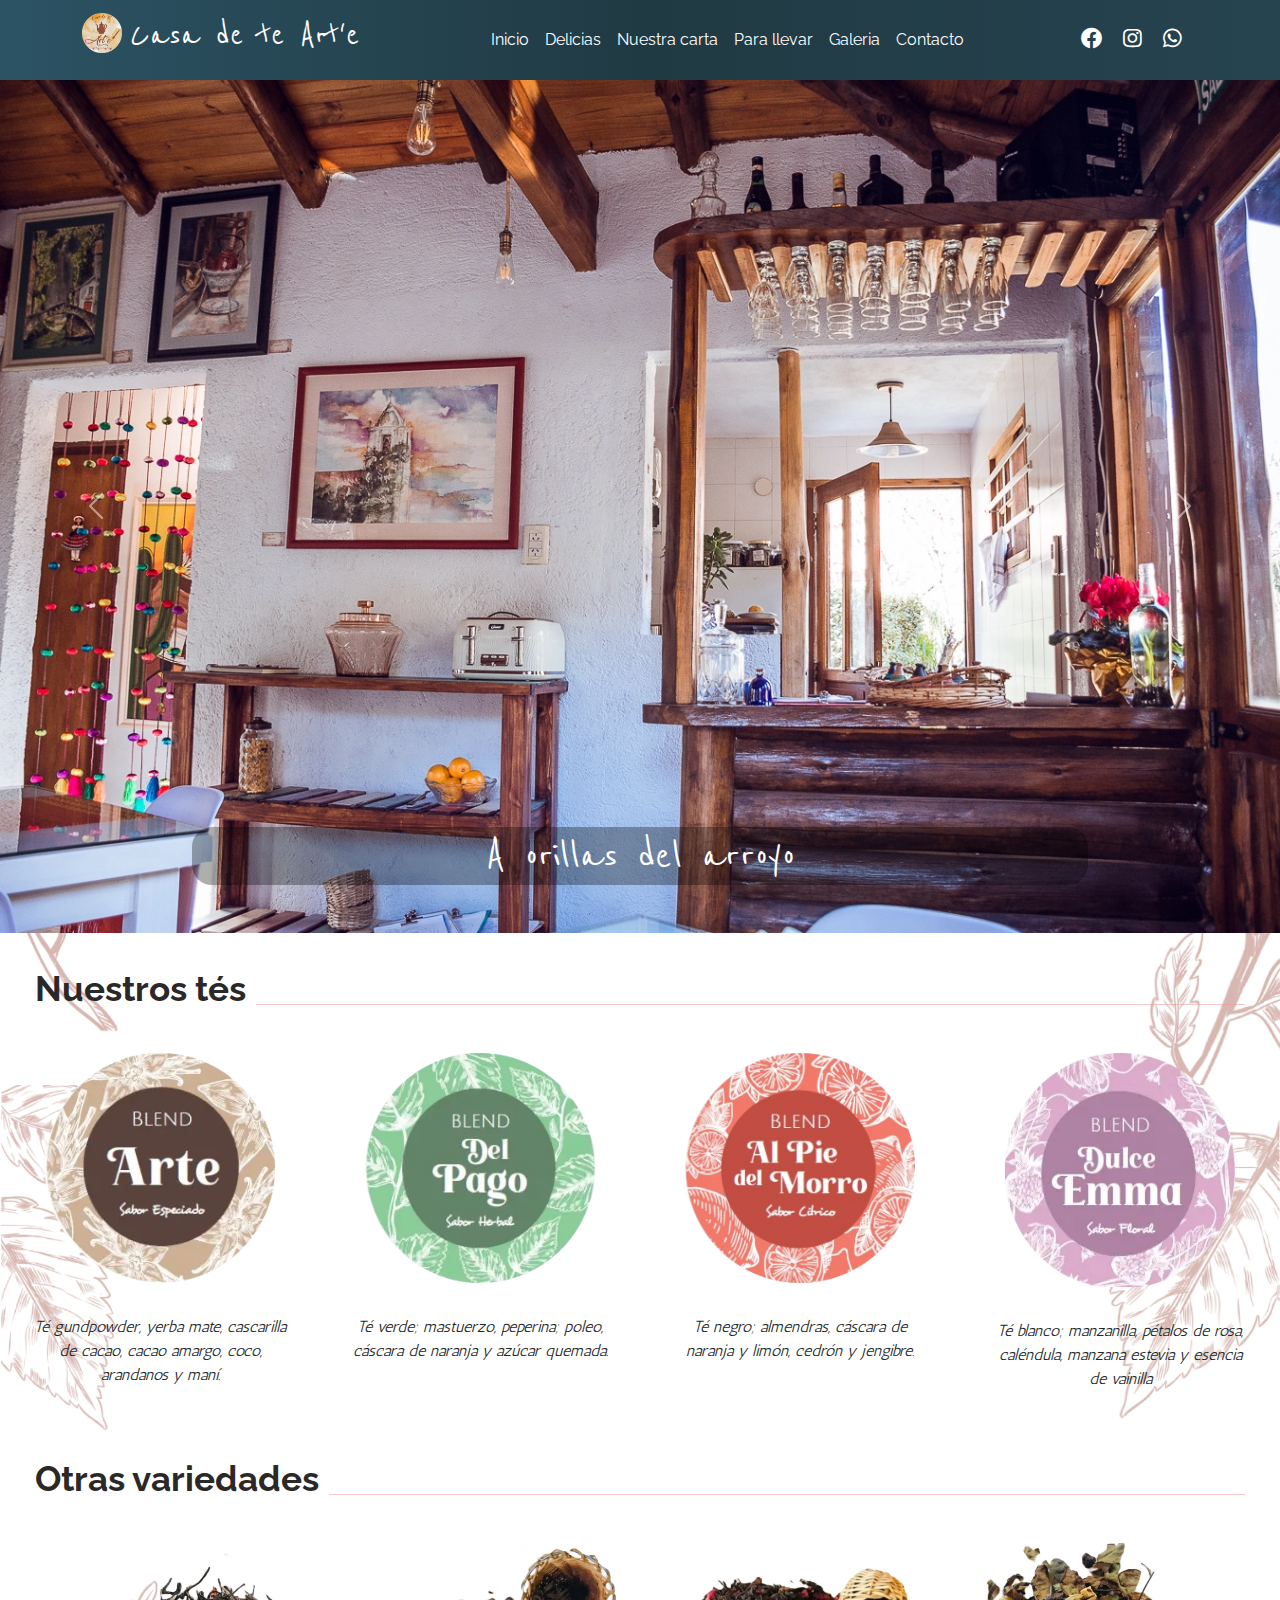
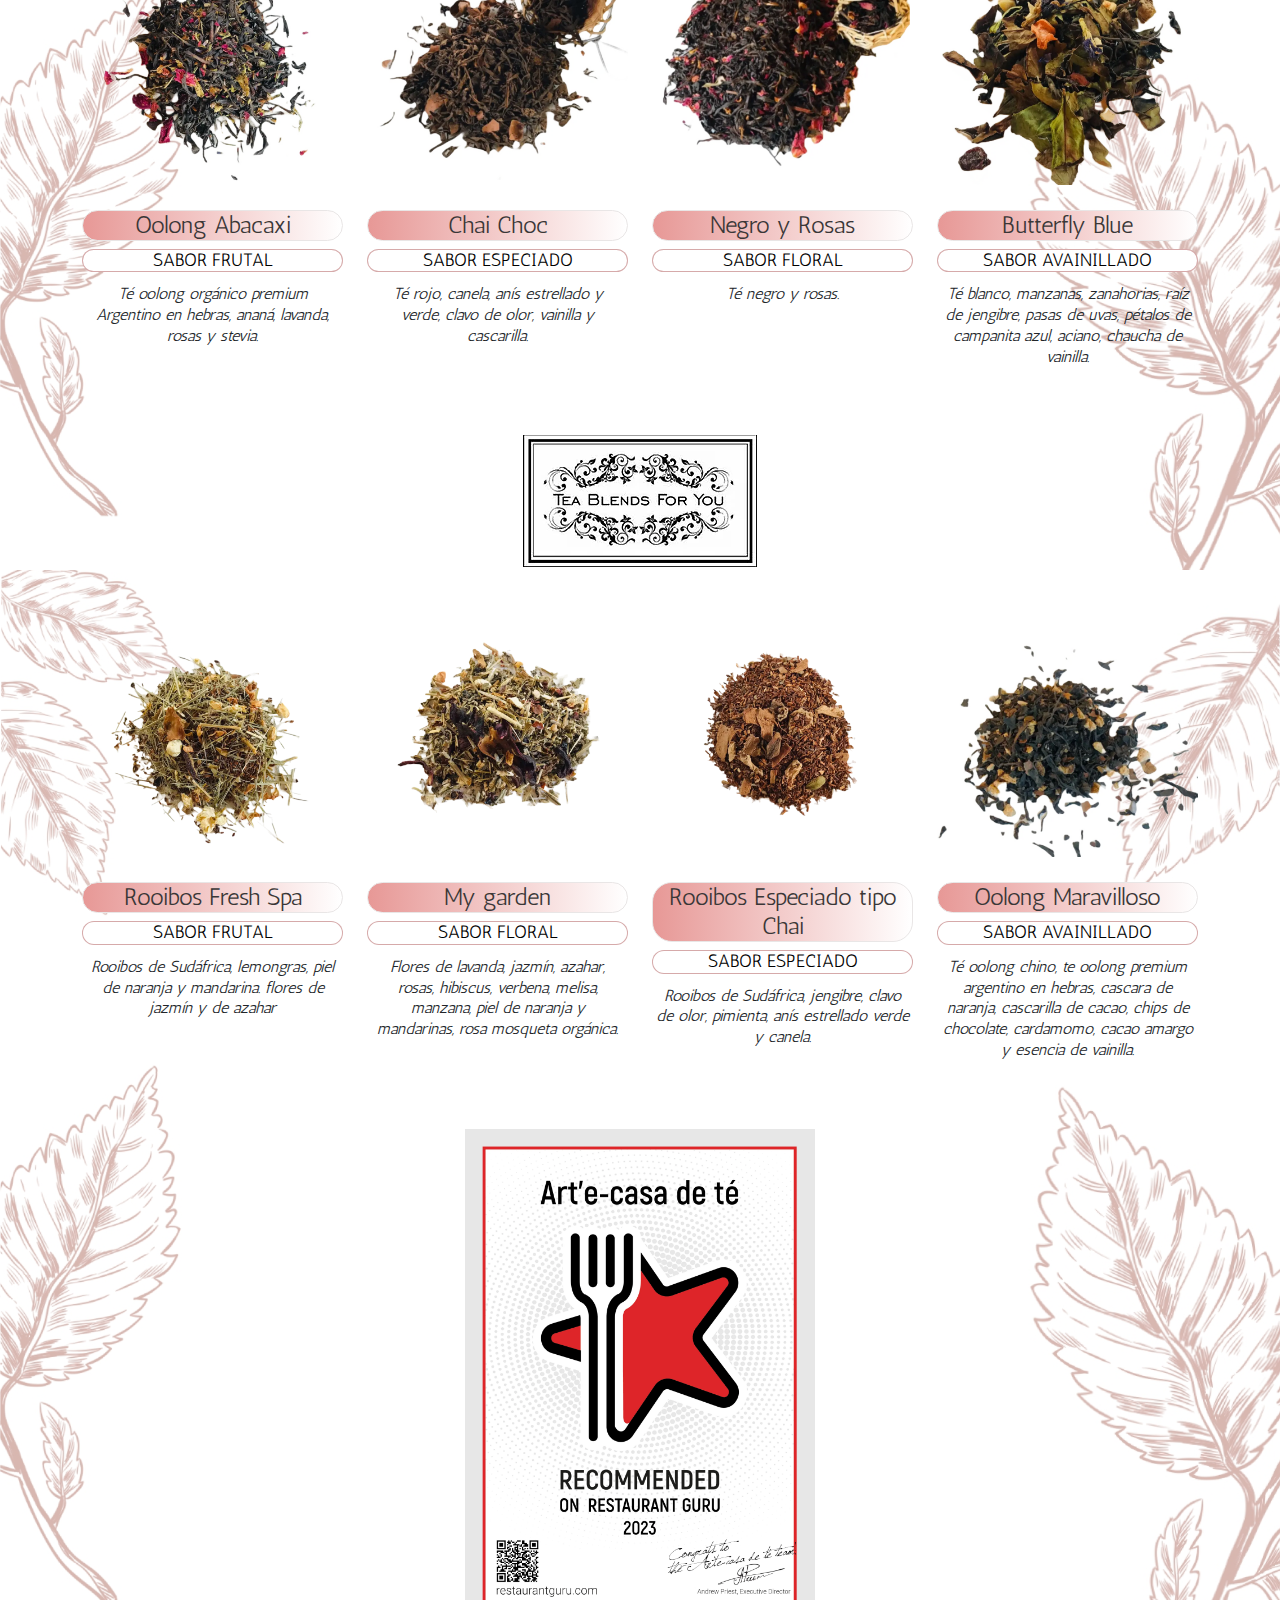
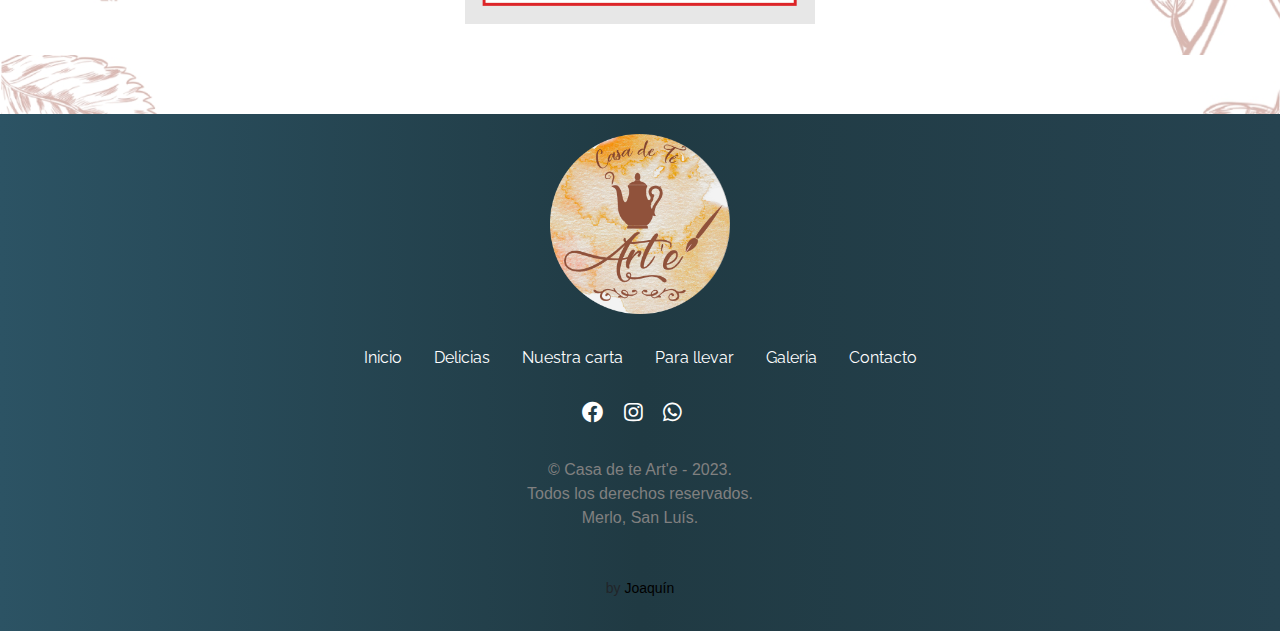
<file: public/index.html>
<!DOCTYPE html>
<html lang="es">

<head>
  <meta charset="UTF-8">
  <meta name="viewport" content="width=device-width, initial-scale=1">
  <title>Casa de te Art'e - Té en hebras, delicias y paisaje natural</title>
  <meta name="description"
    content="Bienvenido a nuestra casa de te Arte en las hermosas sierras de Comechingones! Ven y disfruta nuestras delicias. Merlo, San Luís.">
  <!-- Css -->
  <link rel="canonical" href="https://www.casadetearte.com">
  <link rel="icon" href="./img/favicon.png">
  <link rel="stylesheet" href="./css/styles.css">
  <link rel="stylesheet" href="./css/slider.css">
  <link rel="stylesheet" href="./css/home.css">
  <!-- Boostrap -->
  <link rel="stylesheet" href="https://cdnjs.cloudflare.com/ajax/libs/bootstrap/5.0.1/css/bootstrap.min.css">
  <!-- Font Awesome -->
  <link rel="stylesheet" href="https://cdnjs.cloudflare.com/ajax/libs/font-awesome/5.15.3/css/all.min.css">
  <!-- Font Reenie Beanie -->
  <link rel="preconnect" href="https://fonts.googleapis.com">
  <link rel="preconnect" href="https://fonts.gstatic.com" crossorigin>
  <link href="https://fonts.googleapis.com/css2?family=Reenie+Beanie&display=swap" rel="stylesheet">
  <!-- Font Antic -->
  <link href="https://fonts.googleapis.com">
  <link href="https://fonts.gstatic.com" crossorigin>
  <link href="https://fonts.googleapis.com/css2?family=Antic&display=swap" rel="stylesheet">
  <!-- Font Raleway -->
  <link href="https://fonts.googleapis.com">
  <link href="https://fonts.gstatic.com" crossorigin>
  <link href="https://fonts.googleapis.com/css2?family=Raleway&display=swap" rel="stylesheet">
</head>

<body>
  <header>
    <nav class="navbar navbar-expand-lg navbar-light bg-light cabeza-de-pagina">
      <div class="container">
        <a class="navbar-brand titulo-pagina d-flex justify-content-center aling-items-center" href="./index.html">
          <img src="img/logo.webp" alt="Logo" width="40" height="40" class="d-inline-block align-text-center  me-2">
          <h1 class="titulo-pagina">Casa de te Art'e</h1>
        </a>
        <button class="navbar-toggler" type="button" data-bs-toggle="collapse" data-bs-target="#navbarNav"
          aria-controls="navbarNav" aria-expanded="false" aria-label="Toggle navigation">
          <span class="navbar-toggler-icon"></span>
        </button>
        <div class="collapse navbar-collapse" id="navbarNav">
          <ul class="navbar-nav ms-auto">
            <li class="nav-item">
              <a class="nav-link" href="./index.html">Inicio</a>
            </li>
            <li class="nav-item">
              <a class="nav-link" href="./otros-productos.html">Delicias</a>
            </li>
            <li class="nav-item">
              <a class="nav-link" href="./nuestra-carta.html">Nuestra carta</a>
            </li>
            <li class="nav-item">
              <a class="nav-link" href="./para-llevar.html">Para llevar</a>
            </li>
            <li class="nav-item">
              <a class="nav-link" href="./galeria.html">Galeria</a>
            </li>
            <li class="nav-item">
              <a class="nav-link" href="./contacto.html">Contacto</a>
            </li>
          </ul>
          <div class="navbar-text">
            <a href="https://www.facebook.com/profile.php?id=100057619652651" target="_blank" class="me-3"><i
                class="fab fa-facebook fa-lg"></i></a>
            <a href="https://www.instagram.com/casadetearte/" target="_blank" class="me-3"><i
                class="fab fa-instagram fa-lg"></i></a>
            <a href="https://wa.me/2664330612" target="_blank" class="me-3"><i class="fab fa-whatsapp fa-lg"></i></a>
          </div>
        </div>
      </div>
    </nav>
  </header>

  <div id="myCarousel" class="carousel slide" data-bs-ride="carousel">
    <div class="carousel-inner">
      <div class="carousel-item active">
        <img rel="preconnect" src="./img/fotografias/slider/casa-de-te-10.webp" class="d-block w-100" alt="Banner 1">
        <div class="carousel-caption">
          <h5 class="slider-title">A orillas del arroyo</h5>
        </div>
      </div>
      <div class="carousel-item">
        <img src="./img/fotografias/slider/casa-de-te-12.webp" class=" d-block w-100" alt="Banner 2">
        <div class="carousel-caption">
          <h5 class="slider-title">Inmerso en la sierra de comechingones</h5>
        </div>
      </div>
      <div class="carousel-item">
        <img src="./img/fotografias/slider/casa-de-te-19.webp" class=" d-block w-100" alt="Banner 3">
        <div class="carousel-caption">
          <h5 class="slider-title">Un lugar ideal para disfrutar</h5>
        </div>
      </div>
      <div class="carousel-item">
        <img src="./img/fotografias/slider/casa-te-5.webp" class=" d-block w-100" alt="Banner 3">
      </div>
      <div class="carousel-item">
        <img src="./img/fotografias/slider/casa-te-7.webp" class=" d-block w-100" alt="Banner 3">
      </div>
    </div>
    <button class="carousel-control-prev" type="button" data-bs-target="#myCarousel" data-bs-slide="prev">
      <span class="carousel-control-prev-icon" aria-hidden="true"></span>
      <span class="visually-hidden">Previous</span>
    </button>
    <button class="carousel-control-next" type="button" data-bs-target="#myCarousel" data-bs-slide="next">
      <span class="carousel-control-next-icon" aria-hidden="true"></span>
      <span class="visually-hidden">Next</span>
    </button>
  </div>

  <section class="nuestros-tes" id="productos">
    <h3 class="subtitle">Nuestros tés</h3>
    <div class="container section-nuestros-tes">
      <div class="row justify-content-center">
        <div class="col-xl-3 col-md-4 col-md-6 col-6 nuestros-tes-items align-items-center ">
          <div class="arte"></div>
          <p class="nuestros-tes-description">
            Té gundpowder, yerba mate, cascarilla de cacao, cacao amargo, coco, arandanos y maní.
          </p>
        </div>
        <div class="col-xl-3 col-md-4 col-md-6 col-6 nuestros-tes-items align-items-center">
          <div class="del-pago"></div>
          <p class="nuestros-tes-description">
            Té verde; mastuerzo, peperina; poleo, cáscara de naranja y azúcar quemada.
          </p>
        </div>
        <div class="col-xl-3 col-md-4 col-md-6 col-6 nuestros-tes-items align-items-center">
          <div class="al-pie"></div>
          <p class="nuestros-tes-description">
            Té negro; almendras, cáscara de naranja y limón, cedrón y jengibre.
          </p>
        </div>
        <div class="col-xl-3 col-md-4 col-md-6 col-6 nuestros-tes-items align-items-center">
          <div class="dulce-emma"></div>
          <p class="nuestros-tes-description">
            Té blanco; manzanilla, pétalos de rosa, caléndula, manzana estevia y esencia de vainilla
          </p>
        </div>
      </div>
    </div>
  </section>

  <section class="otras-variedades" id="productos">
    <h3 class="subtitle">Otras variedades</h3>
    <div class="bg-leaves">
      <div class="container">
        <div class="row justify-content-center">
          <div class="col-xl-3 col-md-4 col-md-6 col-6 otras-variedades-items">
            <img src="./img/hebras/abaca.webp" alt="hebra-te" class="item-img img-fluid" />
            <h2 class="item-title">Oolong Abacaxi</h2>
            <h3 class="sabor">Sabor Frutal</h3>
            <p class="item-description">
              Té oolong orgánico premium Argentino en hebras, ananá, lavanda, rosas y stevia.
            </p>
          </div>
          <div class="col-xl-3 col-md-4 col-md-6 col-6 otras-variedades-items">
            <img src="./img/hebras/c-choc.webp " alt="hebra-te" class="item-img img-fluid" />
            <h2 class="item-title">Chai Choc</h2>
            <h3 class="sabor">Sabor Especiado</h3>
            <p class="item-description">
              Té rojo, canela, anís estrellado y verde, clavo de olor, vainilla y cascarilla.
            </p>
          </div>
          <div class="col-xl-3 col-md-4 col-md-6 col-6 otras-variedades-items">
            <img src="./img/hebras/nyg.webp" alt="hebra-te" class="item-img img-fluid" />
            <h2 class="item-title">Negro y Rosas</h2>
            <h3 class="sabor">Sabor Floral</h3>
            <p class="item-description">
              Té negro y rosas.
            </p>
          </div>
          <div class="col-xl-3 col-md-4 col-md-6 col-6 otras-variedades-items">
            <img src="./img/hebras/butter.webp" alt="hebra-te" class="item-img img-fluid" />
            <h2 class="item-title">Butterfly Blue</h2>
            <h3 class="sabor">Sabor avainillado</h3>
            <p class="item-description">
              Té blanco, manzanas, zanahorias, raíz de jengibre, pasas de uvas, pétalos de campanita azul, aciano,
              chaucha de vainilla.
            </p>
          </div>
          <div class="text-center mt-5 mb-5">
            <a href="https://www.teablendsforyou.com.ar" target="_blank" class=" "><img src="./img/tbfy-1.webp" alt=""
                class="align-items-center bforyou"></a>
          </div>
          <div class="col-xl-3 col-md-4 col-md-6 col-6 otras-variedades-items">
            <img src="./img/hebras/f-spa.webp" alt="hebra-te" class="item-img img-fluid" />
            <h2 class="item-title">Rooibos Fresh Spa</h2>
            <h3 class="sabor">Sabor Frutal</h3>
            <p class="item-description">
              Rooibos de Sudáfrica, lemongras, piel de naranja y mandarina. flores de jazmín y de azahar
            </p>
          </div>
          <div class="col-xl-3 col-md-4 col-md-6 col-6 otras-variedades-items">
            <img src="./img/hebras/m-garden.webp" alt="hebra-te" class="item-img img-fluid" />
            <h2 class="item-title">My garden</h2>
            <h3 class="sabor">Sabor Floral</h3>
            <p class="item-description">
              Flores de lavanda, jazmín, azahar, rosas, hibiscus, verbena, melisa, manzana, piel de naranja y
              mandarinas, rosa mosqueta orgánica.
            </p>
          </div>
          <div class="col-xl-3 col-md-4 col-md-6 col-6 otras-variedades-items">
            <img src="./img/hebras/e-chai.webp" alt="hebra-te" class="item-img img-fluid" />
            <h2 class="item-title">Rooibos Especiado tipo Chai</h2>
            <h3 class="sabor">Sabor especiado</h3>
            <p class="item-description">
              Rooibos de Sudáfrica, jengibre, clavo de olor, pimienta, anís estrellado verde y canela.
            </p>
          </div>
          <div class="col-xl-3 col-md-4 col-md-6 col-6 otras-variedades-items">
            <img src="./img/hebras/o-maravilloso.webp" alt="hebra-te" class="item-img img-fluid" />
            <h2 class="item-title">Oolong Maravilloso</h2>
            <h3 class="sabor">Sabor avainillado</h3>
            <p class="item-description">
              Té oolong chino, te oolong premium argentino en hebras, cascara de naranja, cascarilla de cacao, chips
              de
              chocolate, cardamomo, cacao amargo y esencia de vainilla.
            </p>
          </div>
        </div>
      </div>
      <div class="text-center mt-5 mb-5">
        <img src="./img/r-guru.webp" alt="" class="align-items-center img-fluid" width="350" height="350">
      </div>


      <footer class="pie-de-pagina ">
        <img src="./img/logo.webp" alt="Logo" class="logo-footer" />
        <ul class="nav col-md-6 justify-content-center mt-4">
          <li class="nav-item">
            <a class="nav-link " href="./index.html">Inicio</a>
          </li>
          <li class="nav-item">
            <a class="nav-link " href="./otros-productos.html">Delicias</a>
          </li>
          <li class="nav-item">
            <a class="nav-link " href="./nuestra-carta.html">Nuestra carta</a>
          </li>
          <li class="nav-item">
            <a class="nav-link " href="./para-llevar.html">Para llevar</a>
          </li>
          <li class="nav-item">
            <a class="nav-link " href="./galeria.html">Galeria</a>
          </li>
          <li class="nav-item">
            <a class="nav-link " href="./contacto.html">Contacto</a>
          </li>
        </ul>
        <div class="footer-text mt-4">
          <a href="https://www.facebook.com/profile.php?id=100057619652651" target="_blank" class="me-3"><i
              class="fab fa-facebook fa-lg"></i></a>
          <a href="https://www.instagram.com/casadetearte/" target="_blank" class="me-3"><i
              class="fab fa-instagram fa-lg"></i></a>
          <a href="https://wa.me/2664330612" target="_blank" class="me-3"><i class="fab fa-whatsapp fa-lg"></i></a>
        </div>
        <p class="copyright text-center">
          &copy; Casa de te Art'e - 2023.
          <br>
          Todos los derechos reservados.
          <br>
          Merlo, San Luís.
          <br>
        <p class="text-center dev">by <a href="https://www.linkedin.com/in/joaquin-viarruel-757431232/"
            target="_blank">Joaquín</a></p>
        </p>
      </footer>

      <script src="https://cdn.jsdelivr.net/npm/bootstrap@5.3.0-alpha3/dist/js/bootstrap.bundle.min.js"
        integrity="sha384-ENjdO4Dr2bkBIFxQpeoTz1HIcje39Wm4jDKdf19U8gI4ddQ3GYNS7NTKfAdVQSZe"
        crossorigin="anonymous"></script>
</body>

</html>
</file>
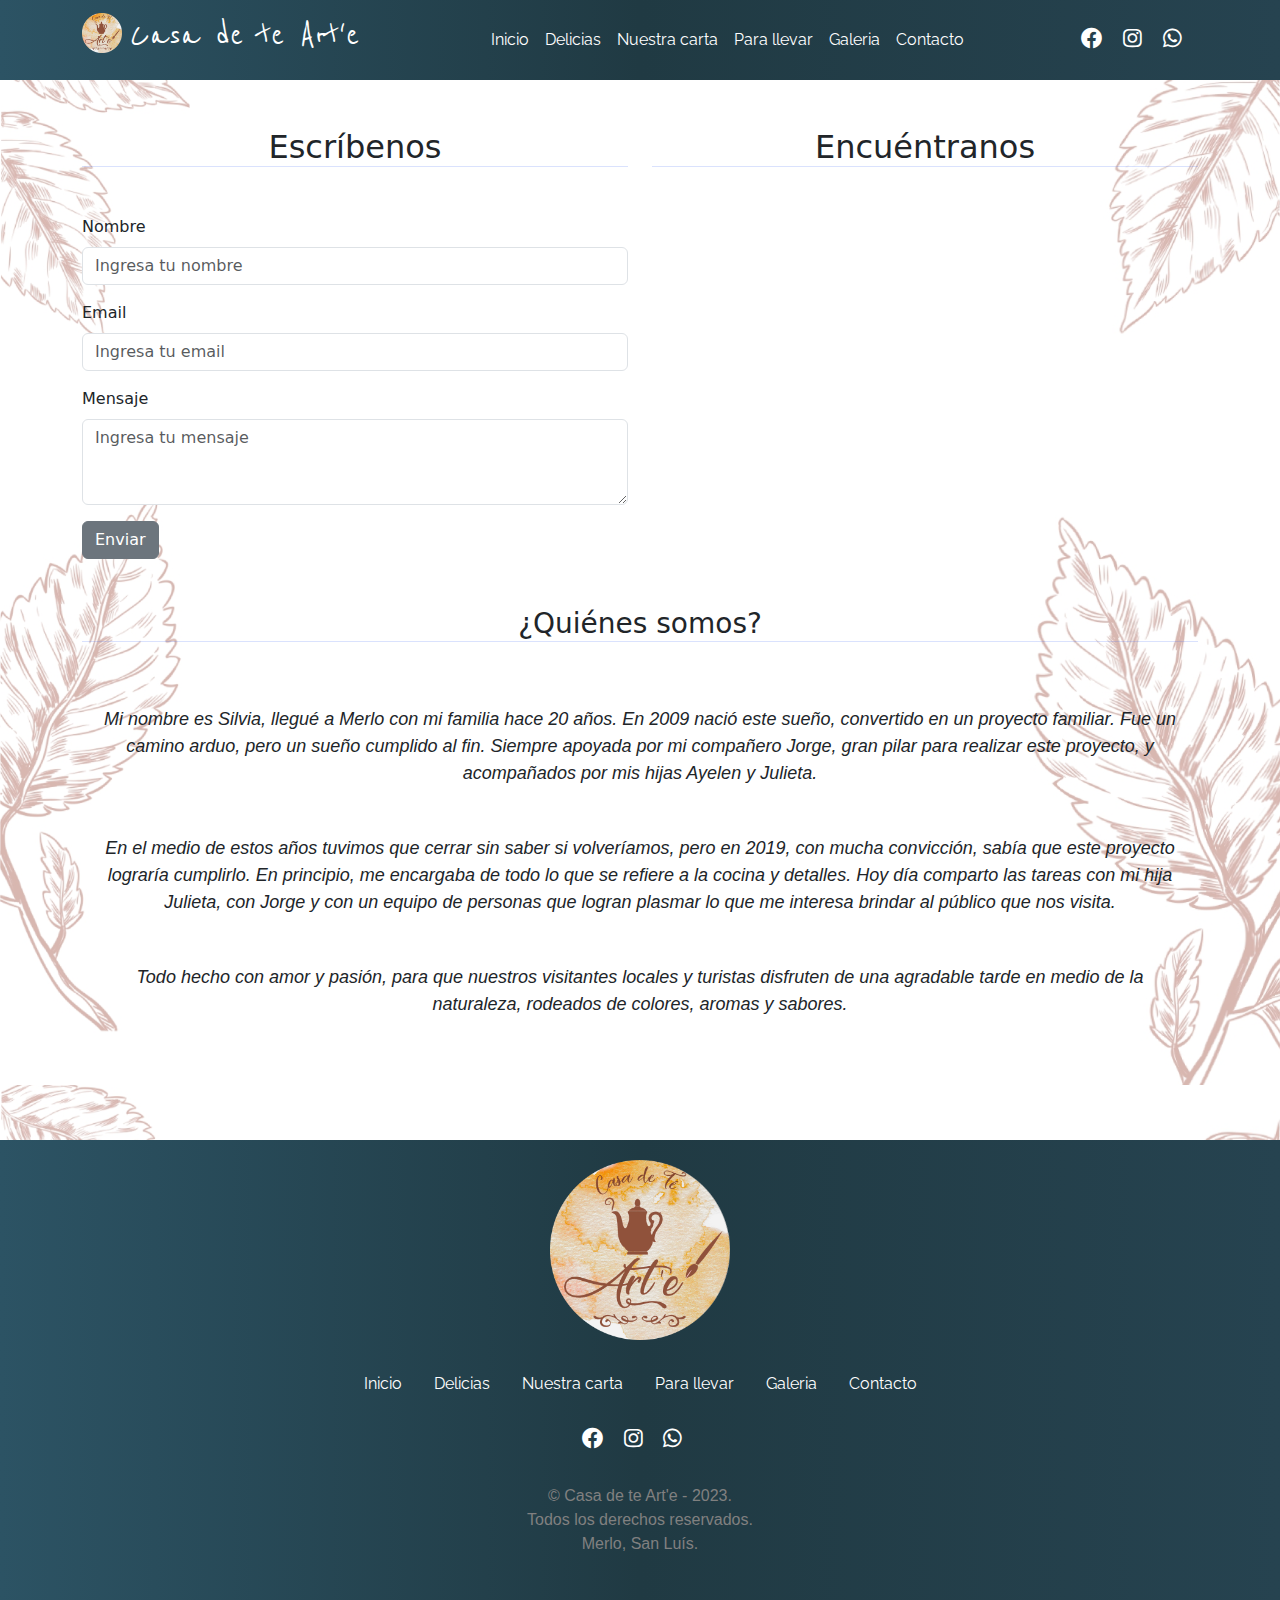
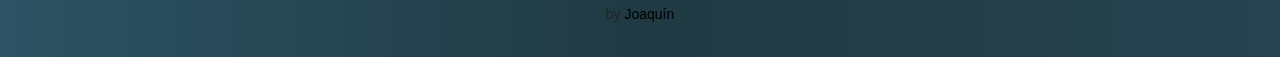
<file: public/contacto.html>
<!DOCTYPE html>
<html lang="es">

<head>
  <meta charset="UTF-8">
  <meta name="viewport" content="width=device-width, initial-scale=1">
  <title>Casa de te Art'e - Contacto</title>
  <meta name="description"
    content="Bienvenido a nuestra casa de te Arte en las hermosas sierras de Comechingones! Ven y disfruta nuestras delicias. Merlo, San Luís.">
  <!-- Css -->
  <link rel="canonical" href="https://www.casadetearte.com">
  <link rel="icon" href="./img/favicon.png">
  <link rel="stylesheet" href="./css/styles.css">
  <link rel="stylesheet" href="./css/contacto.css">
  <!-- Boostrap -->
  <link rel="stylesheet" href="https://cdnjs.cloudflare.com/ajax/libs/bootstrap/5.0.1/css/bootstrap.min.css">
  <!-- Font Awesome -->
  <link rel="stylesheet" href="https://cdnjs.cloudflare.com/ajax/libs/font-awesome/5.15.3/css/all.min.css">
  <!-- Font Reenie Beanie -->
  <link rel="preconnect" href="https://fonts.googleapis.com">
  <link rel="preconnect" href="https://fonts.gstatic.com" crossorigin>
  <link href="https://fonts.googleapis.com/css2?family=Reenie+Beanie&display=swap" rel="stylesheet">
  <!-- Font Raleway -->
  <link href="https://fonts.googleapis.com">
  <link href="https://fonts.gstatic.com" crossorigin>
  <link href="https://fonts.googleapis.com/css2?family=Raleway&display=swap" rel="stylesheet">
</head>

<body>
  <header>
    <nav class="navbar navbar-expand-lg navbar-light bg-light cabeza-de-pagina">
      <div class="container">
        <a class="navbar-brand titulo-pagina d-flex justify-content-center aling-items-center" href="./index.html">
          <img src="img/logo.webp" alt="Logo" width="40" height="40" class="d-inline-block align-text-center  me-2">
          <h1 class="titulo-pagina">Casa de te Art'e</h1>
        </a>
        <button class="navbar-toggler" type="button" data-bs-toggle="collapse" data-bs-target="#navbarNav"
          aria-controls="navbarNav" aria-expanded="false" aria-label="Toggle navigation">
          <span class="navbar-toggler-icon"></span>
        </button>
        <div class="collapse navbar-collapse" id="navbarNav">
          <ul class="navbar-nav ms-auto">
            <li class="nav-item">
              <a class="nav-link" href="./index.html">Inicio</a>
            </li>
            <li class="nav-item">
              <a class="nav-link" href="./otros-productos.html">Delicias</a>
            </li>
            <li class="nav-item">
              <a class="nav-link" href="./nuestra-carta.html">Nuestra carta</a>
            </li>
            <li class="nav-item">
              <a class="nav-link" href="./para-llevar.html">Para llevar</a>
            </li>
            <li class="nav-item">
              <a class="nav-link" href="./galeria.html">Galeria</a>
            </li>
            <li class="nav-item">
              <a class="nav-link" href="./contacto.html">Contacto</a>
            </li>
          </ul>
          <div class="navbar-text">
            <a href="https://www.facebook.com/profile.php?id=100057619652651" target="_blank" class="me-3"><i
                class="fab fa-facebook fa-lg"></i></a>
            <a href="https://www.instagram.com/casadetearte/" target="_blank" class="me-3"><i
                class="fab fa-instagram fa-lg"></i></a>
            <a href="https://wa.me/2664330612" target="_blank" class="me-3"><i class="fab fa-whatsapp fa-lg"></i></a>
          </div>
        </div>
      </div>
    </nav>
  </header>

  <section id="contacto">
    <div class="container">
      <div class="row">
        <div class="col-md-6">
          <h2 class="text-center mt-5 mb-5 contact-title">Escríbenos</h2>
          <form action="https://formsubmit.co/alpiedelmorro@hotmail.com" method="POST">
            <div class="mb-3">
              <label for="nombre" class="form-label">Nombre</label>
              <input type="text" class="form-control" id="nombre" placeholder="Ingresa tu nombre" name="name">
            </div>
            <div class="mb-3">
              <label for="email" class="form-label">Email</label>
              <input type="email" class="form-control" id="email" placeholder="Ingresa tu email" name="email">
            </div>
            <div class="mb-3">
              <label for="mensaje" class="form-label">Mensaje</label>
              <textarea class="form-control" id="mensaje" rows="3" placeholder="Ingresa tu mensaje"
                name="mensaje"></textarea>
            </div>
            <button type="submit" class="btn btn-secondary">Enviar</button>
          </form>
        </div>
        <div class="col-md-6">
          <h2 class="text-center mt-5 mb-5 contact-title">Encuéntranos</h2>
          <div class="map"><iframe class="map-iframe"
              src="https://www.google.com/maps/embed?pb=!1m18!1m12!1m3!1d6741.318186031221!2d-64.9868678643106!3d-32.347860367395306!2m3!1f0!2f0!3f0!3m2!1i1024!2i768!4f13.1!3m3!1m2!1s0x95d2e7861fc7d917%3A0x81313521e3394978!2sArt&#39;e-casa%20de%20t%C3%A9!5e0!3m2!1ses!2sar!4v1684182922352!5m2!1ses!2sar"
              width="600" height="450" style="border:0;" allowfullscreen="" loading="lazy"
              referrerpolicy="no-referrer-when-downgrade"></iframe></div>
        </div>
      </div>
    </div>
  </section>

  <div class="container">
    <div class="row">
      <div class="col-lg-12 text-center">
        <h3 class="contact-title mt-5">¿Quiénes somos?</h2>
          <p class="contact-description mt-5">Mi nombre es Silvia, llegué a Merlo con mi familia hace 20 años. En 2009
            nació este sueño, convertido en un
            proyecto familiar. Fue un camino arduo, pero un sueño cumplido al fin. Siempre apoyada por mi compañero
            Jorge,
            gran pilar para realizar este proyecto, y acompañados por mis hijas Ayelen y Julieta.</p>
          <p class="contact-description">En el medio de estos años tuvimos que cerrar sin saber si volveríamos, pero en
            2019, con mucha convicción,
            sabía que este proyecto lograría cumplirlo. En principio, me encargaba de todo lo que se refiere a la cocina
            y
            detalles. Hoy día comparto las tareas con mi hija Julieta, con Jorge y con un equipo de personas que logran
            plasmar lo que me interesa brindar al público que nos visita.</p>
          <p class="contact-description">Todo hecho con amor y pasión, para que nuestros visitantes locales y turistas
            disfruten de una agradable
            tarde
            en medio de la naturaleza, rodeados de colores, aromas y sabores.</p>
      </div>
    </div>
  </div>

  <footer class="pie-de-pagina ">
    <img src="./img/logo.webp" alt="Logo" class="logo-footer" />
    <ul class="nav col-md-6 justify-content-center mt-4">
      <li class="nav-item">
        <a class="nav-link " href="./index.html">Inicio</a>
      </li>
      <li class="nav-item">
        <a class="nav-link " href="./otros-productos.html">Delicias</a>
      </li>
      <li class="nav-item">
        <a class="nav-link " href="./nuestra-carta.html">Nuestra carta</a>
      </li>
      <li class="nav-item">
        <a class="nav-link " href="./para-llevar.html">Para llevar</a>
      </li>
      <li class="nav-item">
        <a class="nav-link " href="./galeria.html">Galeria</a>
      </li>
      <li class="nav-item">
        <a class="nav-link " href="./contacto.html">Contacto</a>
      </li>
    </ul>
    <div class="footer-text mt-4">
      <a href="https://www.facebook.com/profile.php?id=100057619652651" target="_blank" class="me-3"><i
          class="fab fa-facebook fa-lg"></i></a>
      <a href="https://www.instagram.com/casadetearte/" target="_blank" class="me-3"><i
          class="fab fa-instagram fa-lg"></i></a>
      <a href="https://wa.me/2664330612" target="_blank" class="me-3"><i class="fab fa-whatsapp fa-lg"></i></a>
    </div>
    <p class="copyright text-center">
      &copy; Casa de te Art'e - 2023.
      <br>
      Todos los derechos reservados.
      <br>
      Merlo, San Luís.
      <br>
    <p class="text-center dev">by <a href="https://www.linkedin.com/in/joaquin-viarruel-757431232/"
        target="_blank">Joaquín</a></p>
    </p>
  </footer>

  <script src="https://cdn.jsdelivr.net/npm/bootstrap@5.3.0-alpha3/dist/js/bootstrap.bundle.min.js"
    integrity="sha384-ENjdO4Dr2bkBIFxQpeoTz1HIcje39Wm4jDKdf19U8gI4ddQ3GYNS7NTKfAdVQSZe"
    crossorigin="anonymous"></script>
</body>

</html>
</file>
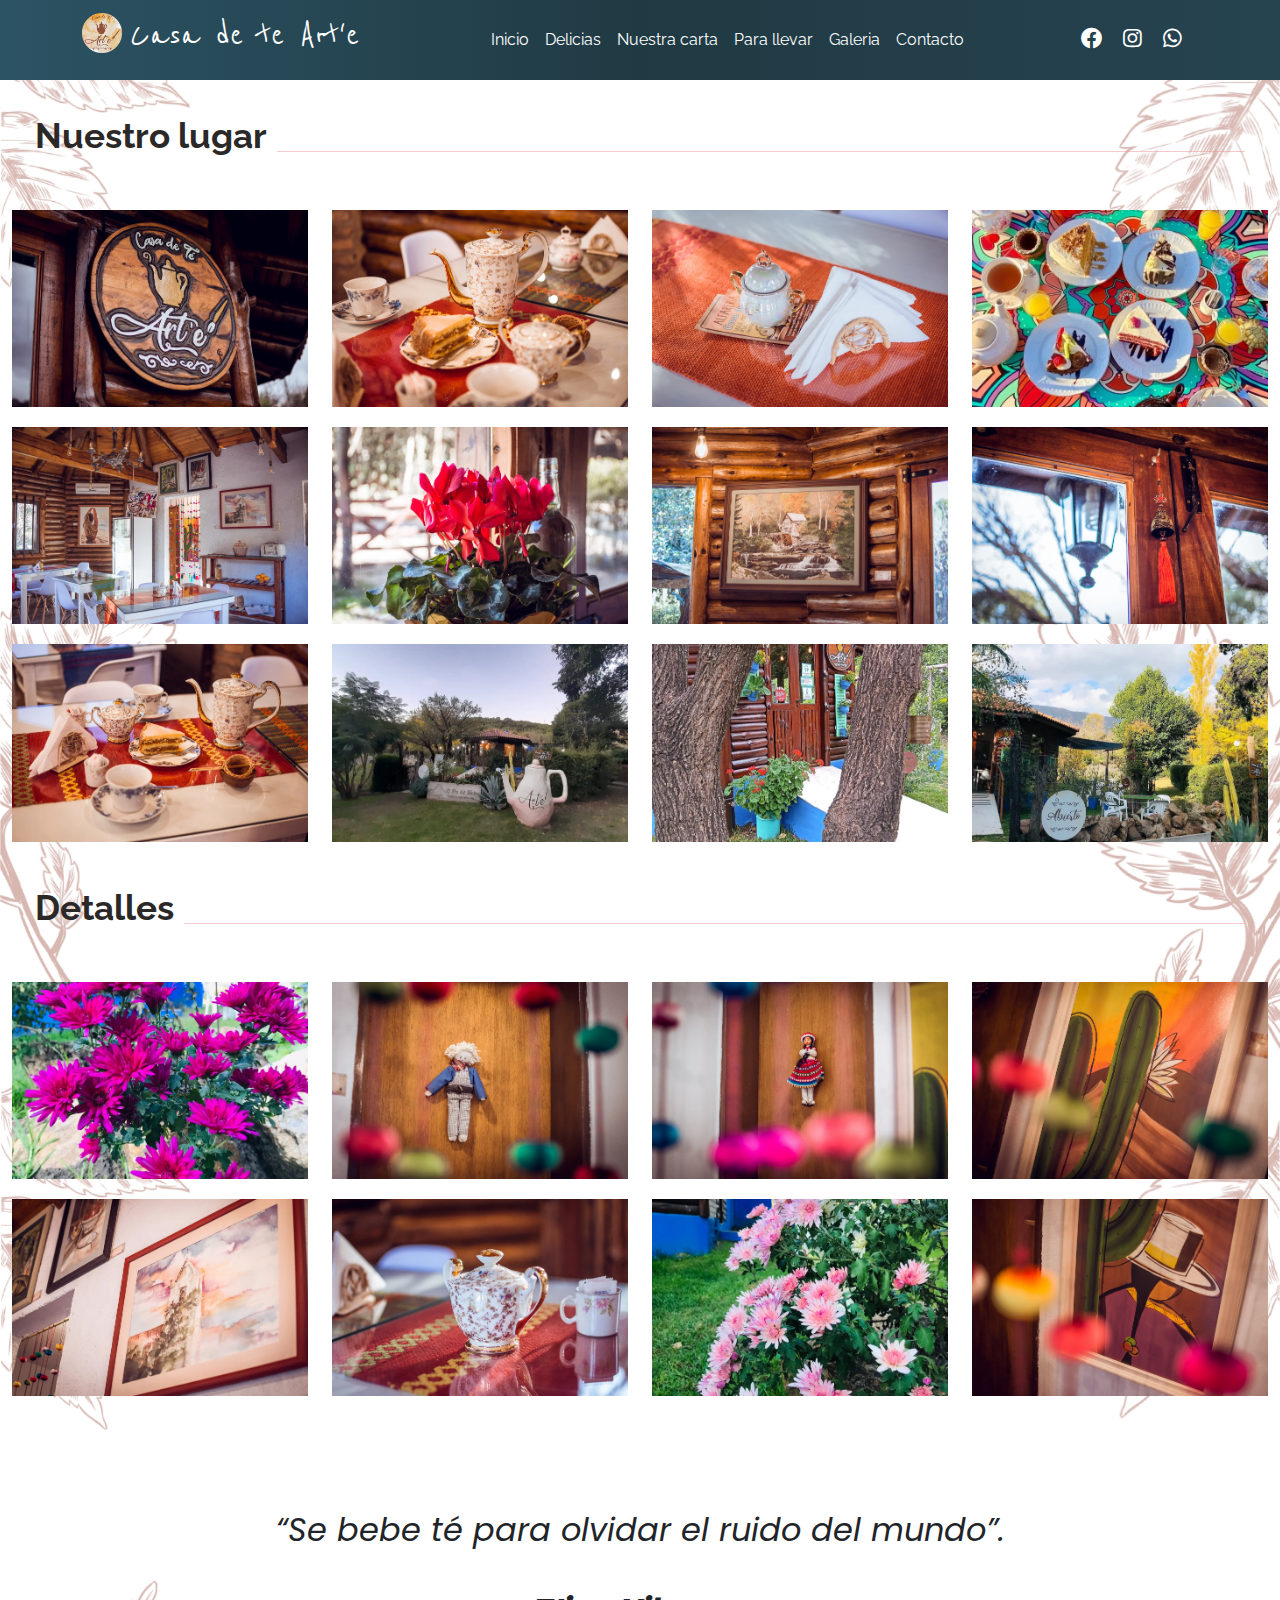
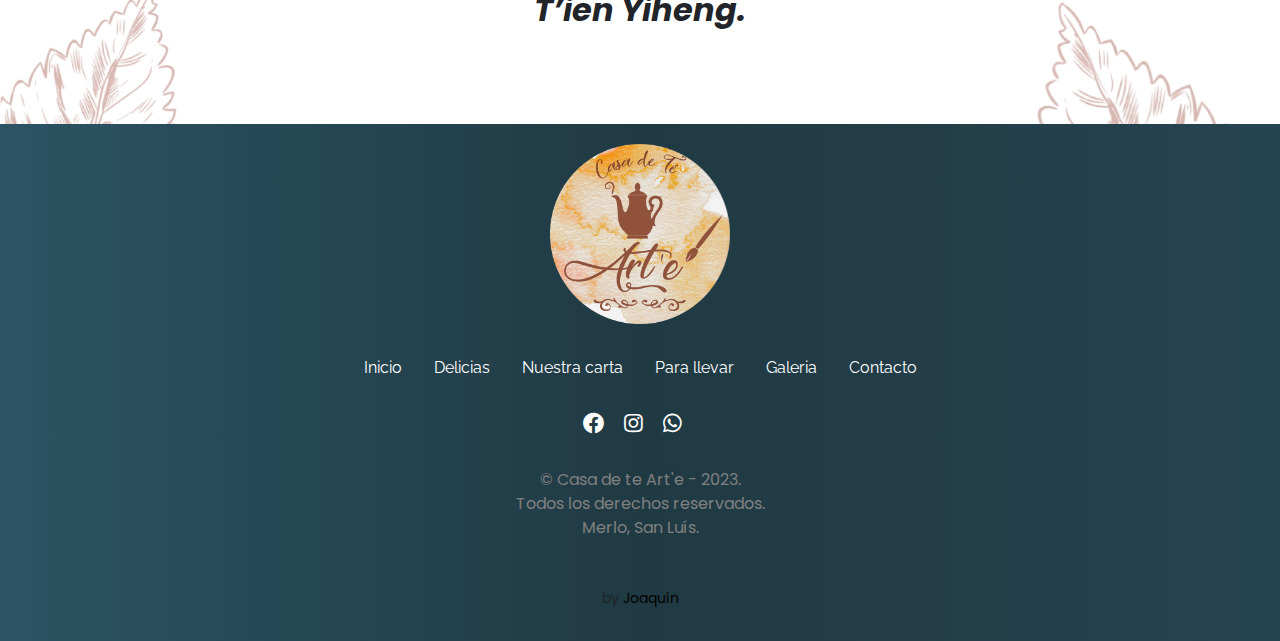
<file: public/galeria.html>
<!DOCTYPE html>
<html lang="es">

<head>
  <meta charset="UTF-8">
  <meta name="viewport" content="width=device-width, initial-scale=1">
  <title>Casa de te Art'e - Galeria</title>
  <meta name="description"
    content="Bienvenido a nuestra casa de te Arte en las hermosas sierras de Comechingones! Ven y disfruta nuestras delicias. Merlo, San Luís.">
  <!-- Css -->
  <link rel="canonical" href="https://www.casadetearte.com">
  <link rel="icon" href="./img/favicon.png">
  <link rel="stylesheet" href="./css/styles.css">
  <link rel="stylesheet" href="./css/galeria.css">
  <!-- Boostrap -->
  <link rel="stylesheet" href="https://cdnjs.cloudflare.com/ajax/libs/bootstrap/5.0.1/css/bootstrap.min.css">
  <!-- Font Awesome -->
  <link rel="stylesheet" href="https://cdnjs.cloudflare.com/ajax/libs/font-awesome/5.15.3/css/all.min.css">
  <!-- Font Reenie Beanie -->
  <!-- Font Reenie Beanie -->
  <link rel="preconnect" href="https://fonts.googleapis.com">
  <link rel="preconnect" href="https://fonts.gstatic.com" crossorigin>
  <link href="https://fonts.googleapis.com/css2?family=Reenie+Beanie&display=swap" rel="stylesheet">
  <!--Font Poppins-->
  <link href="https://fonts.googleapis.com" />
  <link href="https://fonts.gstatic.com" crossorigin />
  <link href="https://fonts.googleapis.com/css2?family=Poppins:ital,wght@1,200&display=swap" rel="stylesheet" />
  <!-- Font Raleway -->
  <link href="https://fonts.googleapis.com">
  <link href="https://fonts.gstatic.com" crossorigin>
  <link href="https://fonts.googleapis.com/css2?family=Raleway&display=swap" rel="stylesheet">

</head>

<body>
  <header>
    <nav class="navbar navbar-expand-lg navbar-light bg-light cabeza-de-pagina">
      <div class="container">
        <a class="navbar-brand titulo-pagina d-flex justify-content-center aling-items-center" href="./index.html">
          <img src="img/logo.webp" alt="Logo" width="40" height="40" class="d-inline-block align-text-center  me-2">
          <h1 class="titulo-pagina">Casa de te Art'e</h1>
        </a>
        <button class="navbar-toggler" type="button" data-bs-toggle="collapse" data-bs-target="#navbarNav"
          aria-controls="navbarNav" aria-expanded="false" aria-label="Toggle navigation">
          <span class="navbar-toggler-icon"></span>
        </button>
        <div class="collapse navbar-collapse" id="navbarNav">
          <ul class="navbar-nav ms-auto">
            <li class="nav-item">
              <a class="nav-link" href="./index.html">Inicio</a>
            </li>
            <li class="nav-item">
              <a class="nav-link" href="./otros-productos.html">Delicias</a>
            </li>
            <li class="nav-item">
              <a class="nav-link" href="./nuestra-carta.html">Nuestra carta</a>
            </li>
            <li class="nav-item">
              <a class="nav-link" href="./para-llevar.html">Para llevar</a>
            </li>
            <li class="nav-item">
              <a class="nav-link" href="./galeria.html">Galeria</a>
            </li>
            <li class="nav-item">
              <a class="nav-link" href="./contacto.html">Contacto</a>
            </li>
          </ul>
          <div class="navbar-text">
            <a href="https://www.facebook.com/profile.php?id=100057619652651" target="_blank" class="me-3"><i
                class="fab fa-facebook fa-lg"></i></a>
            <a href="https://www.instagram.com/casadetearte/" target="_blank" class="me-3"><i
                class="fab fa-instagram fa-lg"></i></a>
            <a href="https://wa.me/2664330612" target="_blank" class="me-3"><i class="fab fa-whatsapp fa-lg"></i></a>
          </div>
        </div>
      </div>
    </nav>
  </header>

  <h3 class="subtitle">Nuestro lugar</h3>
  <div class="container-fluid" id="galeria">
    <div class="row">

      <div class="col-xl-3 col-lg-4 col-sm-6">
        <a href="#!" data-bs-toggle="modal" data-bs-target="#modalImage1">
          <img class="gallery-img img-fluid" src="./img/fotografias/galeria/casa-te-66.webp">
        </a>
      </div>

      <div class="col-xl-3 col-lg-4 col-sm-6">
        <a href="#!" data-bs-toggle="modal" data-bs-target="#modalImage2">
          <img class="gallery-img img-fluid" src="./img/fotografias/galeria/casa-te-63.webp">
        </a>
      </div>

      <div class="col-xl-3 col-lg-4 col-sm-6"><a href="#!" data-bs-toggle="modal" data-bs-target="#modalImage3">
          <img class="gallery-img img-fluid" src="./img/fotografias/galeria/casa-3.webp">
        </a>
      </div>

      <div class="col-xl-3 col-lg-4 col-sm-6"><a href="#!" data-bs-toggle="modal" data-bs-target="#modalImage4">
          <img class="gallery-img img-fluid" src="./img/fotografias/galeria/mesa-mini.webp">
        </a>
      </div>

      <div class="col-xl-3 col-lg-4 col-sm-6"><a href="#!" data-bs-toggle="modal" data-bs-target="#modalImage5">
          <img class="gallery-img img-fluid" src="./img/fotografias/galeria/casa-5.webp">
        </a>
      </div>

      <div class="col-xl-3 col-lg-4 col-sm-6"><a href="#!" data-bs-toggle="modal" data-bs-target="#modalImage6">
          <img class="gallery-img img-fluid" src="./img/fotografias/galeria/casa-6.webp">
        </a>
      </div>

      <div class="col-xl-3 col-lg-4 col-sm-6"><a href="#!" data-bs-toggle="modal" data-bs-target="#modalImage7">
          <img class="gallery-img img-fluid" src="./img/fotografias/galeria/casa-7.webp">
        </a>
      </div>

      <div class="col-xl-3 col-lg-4 col-sm-6"><a href="#!" data-bs-toggle="modal" data-bs-target="#modalImage8">
          <img class="gallery-img img-fluid" src="./img/fotografias/galeria/casa-8.webp">
        </a>
      </div>

      <div class="col-xl-3 col-lg-4 col-sm-6"><a href="#!" data-bs-toggle="modal" data-bs-target="#modalImage17">
          <img class="gallery-img img-fluid" src="./img/fotografias/galeria/casa-9.webp">
        </a>
      </div>

      <div class="col-xl-3 col-lg-4 col-sm-6"><a href="#!" data-bs-toggle="modal" data-bs-target="#modalImage18">
          <img class="gallery-img img-fluid" src="./img/fotografias/galeria/frente-0.webp">
        </a>
      </div>

      <div class="col-xl-3 col-lg-4 col-sm-6"><a href="#!" data-bs-toggle="modal" data-bs-target="#modalImage19">
          <img class="gallery-img img-fluid" src="./img/fotografias/galeria/frente-1.webp">
        </a>
      </div>

      <div class="col-xl-3 col-lg-4 col-sm-6"><a href="#!" data-bs-toggle="modal" data-bs-target="#modalImage20">
          <img class="gallery-img img-fluid" src="./img/fotografias/galeria/frente-2.webp">
        </a>
      </div>
    </div>
  </div>
  </div>

  <h3 class="subtitle">Detalles
  </h3>
  <div class="container-fluid">
    <div class="row mb-5    ">

      <div class="col-xl-3 col-lg-4 col-sm-6">
        <a href="#!" data-bs-toggle="modal" data-bs-target="#modalImage9">
          <img class="gallery-img img-fluid" src="./img/fotografias/detalles/flores-2.webp">
        </a>
      </div>

      <div class="col-xl-3 col-lg-4 col-sm-6">
        <a href="#!" data-bs-toggle="modal" data-bs-target="#modalImage10">
          <img class="gallery-img img-fluid" src="./img/fotografias/detalles/casa-35.webp">
        </a>
      </div>

      <div class="col-xl-3 col-lg-4 col-sm-6"><a href="#!" data-bs-toggle="modal" data-bs-target="#modalImage11">
          <img class="gallery-img img-fluid" src="./img/fotografias/detalles/casa-36.webp">
        </a>
      </div>

      <div class="col-xl-3 col-lg-4 col-sm-6"><a href="#!" data-bs-toggle="modal" data-bs-target="#modalImage12">
          <img class="gallery-img img-fluid" src="./img/fotografias/detalles/casa-38.webp">
        </a>
      </div>

      <div class="col-xl-3 col-lg-4 col-sm-6">
        <a href="#!" data-bs-toggle="modal" data-bs-target="#modalImage14">
          <img class="gallery-img img-fluid" src="./img/fotografias/detalles/casa-43.webp">
        </a>
      </div>

      <div class="col-xl-3 col-lg-4 col-sm-6"><a href="#!" data-bs-toggle="modal" data-bs-target="#modalImage15">
          <img class="gallery-img img-fluid" src="./img/fotografias/detalles/casa-25.webp">
        </a>
      </div>

      <div class="col-xl-3 col-lg-4 col-sm-6">
        <a href="#!" data-bs-toggle="modal" data-bs-target="#modalImage13">
          <img class="gallery-img img-fluid" src="./img/fotografias/galeria/flores-1.webp">
        </a>
      </div>

      <div class="col-xl-3 col-lg-4 col-sm-6"><a href="#!" data-bs-toggle="modal" data-bs-target="#modalImage16">
          <img class="gallery-img img-fluid" src="./img/fotografias/detalles/casa-37.webp">
        </a>
      </div>
    </div>
  </div>

  <div class="text-center mt-5 mb-5">
    <p class="featured-quote-text text-center">
      “Se bebe té para olvidar el ruido del mundo”.
    </p>
    <p class="featured-quote-author fw-bold text-center">T’ien Yiheng.</p>
    </section>
  </div>
  </div>

  <footer class="pie-de-pagina ">
    <img src="./img/logo.webp" alt="Logo" class="logo-footer" />
    <ul class="nav col-md-6 justify-content-center mt-4">
      <li class="nav-item">
        <a class="nav-link " href="./index.html">Inicio</a>
      </li>
      <li class="nav-item">
        <a class="nav-link " href="./otros-productos.html">Delicias</a>
      </li>
      <li class="nav-item">
        <a class="nav-link " href="./nuestra-carta.html">Nuestra carta</a>
      </li>
      <li class="nav-item">
        <a class="nav-link " href="./para-llevar.html">Para llevar</a>
      </li>
      <li class="nav-item">
        <a class="nav-link " href="./galeria.html">Galeria</a>
      </li>
      <li class="nav-item">
        <a class="nav-link " href="./contacto.html">Contacto</a>
      </li>
    </ul>
    <div class="footer-text mt-4">
      <a href="https://www.facebook.com/profile.php?id=100057619652651" target="_blank" class="me-3"><i
          class="fab fa-facebook fa-lg"></i></a>
      <a href="https://www.instagram.com/casadetearte/" target="_blank" class="me-3"><i
          class="fab fa-instagram fa-lg"></i></a>
      <a href="https://wa.me/2664330612" target="_blank" class="me-3"><i class="fab fa-whatsapp fa-lg"></i></a>
    </div>
    <p class="copyright text-center">
      &copy; Casa de te Art'e - 2023.
      <br>
      Todos los derechos reservados.
      <br>
      Merlo, San Luís.
      <br>
    <p class="text-center dev">by <a href="https://www.linkedin.com/in/joaquin-viarruel-757431232/"
        target="_blank">Joaquín</a></p>
    </p>
  </footer>

  <!--  Modal Gallery -->
  <!-- Image 1  -->
  <div class="modal-container">
    <div tabindex="-1" aria-labelledby="modalImage1" aria-hidden="true" class="modal fade" id="modalImage1">
      <div class="modal-dialog modal-lg modal-dialog-centered">
        <div class="modal-content">
          <img src="./img/fotografias/galeria/casa-te-66.webp" alt="galeria-img">
        </div>
      </div>
    </div>
    <!-- Image 2  -->
    <div tabindex="-1" aria-labelledby="modalImage2" aria-hidden="true" class="modal fade" id="modalImage2">
      <div class="modal-dialog modal-lg modal-dialog-centered">
        <div class="modal-content">
          <img src="./img/fotografias/galeria/casa-te-63.webp" alt="galeria-img">
        </div>
      </div>
    </div>
    <!-- Image 3  -->
    <div tabindex="-1" aria-labelledby="modalImage3" aria-hidden="true" class="modal fade" id="modalImage3">
      <div class="modal-dialog modal-lg modal-dialog-centered">
        <div class="modal-content">
          <img src="./img/fotografias/galeria/casa-3.webp" alt="galeria-img">
        </div>
      </div>
    </div>
    <!-- Image 4  -->
    <div tabindex="-1" aria-labelledby="modalImage4" aria-hidden="true" class="modal fade" id="modalImage4">
      <div class="modal-dialog modal-lg modal-dialog-centered">
        <div class="modal-content">
          <img src="./img/fotografias/galeria/mesa.webp" alt="galeria-img">
        </div>
      </div>
    </div>
    <!-- Image 5  -->
    <div tabindex="-1" aria-labelledby="modalImage5" aria-hidden="true" class="modal fade" id="modalImage5">
      <div class="modal-dialog modal-lg modal-dialog-centered">
        <div class="modal-content">
          <img src="./img/fotografias/galeria/casa-5.webp" alt="galeria-img">
        </div>
      </div>
    </div>
    <!-- Image 6  -->
    <div tabindex="-1" aria-labelledby="modalImage6" aria-hidden="true" class="modal fade" id="modalImage6">
      <div class="modal-dialog modal-lg modal-dialog-centered">
        <div class="modal-content">
          <img src="./img/fotografias/galeria/casa-6.webp" alt="galeria-img">
        </div>
      </div>
    </div>
    <!-- Image 6  -->
    <div tabindex="-1" aria-labelledby="modalImage7" aria-hidden="true" class="modal fade" id="modalImage7">
      <div class="modal-dialog modal-lg modal-dialog-centered">
        <div class="modal-content">
          <img src="./img/fotografias/galeria/casa-7.webp" alt="galeria-img">
        </div>
      </div>
    </div>
    <!-- Image 6  -->
    <div tabindex="-1" aria-labelledby="modalImage8" aria-hidden="true" class="modal fade" id="modalImage8">
      <div class="modal-dialog modal-lg modal-dialog-centered">
        <div class="modal-content">
          <img src="./img/fotografias/galeria/casa-8.webp" alt="galeria-img">
        </div>
      </div>
    </div>
    <!-- Image 17 -->
    <div tabindex="-1" aria-labelledby="modalImage17" aria-hidden="true" class="modal fade" id="modalImage17">
      <div class="modal-dialog modal-lg modal-dialog-centered">
        <div class="modal-content">
          <img src="./img/fotografias/galeria/casa-9.webp" alt="galeria-img">
        </div>
      </div>
    </div>
    <!-- Image 18 -->
    <div tabindex="-1" aria-labelledby="modalImage18" aria-hidden="true" class="modal fade" id="modalImage18">
      <div class="modal-dialog modal-lg modal-dialog-centered">
        <div class="modal-content">
          <img src="./img/fotografias/galeria/frente-0.webp" alt="galeria-img">
        </div>
      </div>
    </div>
    <!-- Image 19 -->
    <div tabindex="-1" aria-labelledby="modalImage19" aria-hidden="true" class="modal fade" id="modalImage19">
      <div class="modal-dialog modal-lg modal-dialog-centered">
        <div class="modal-content">
          <img src="./img/fotografias/modal/frente-casa.webp" alt="galeria-img">
        </div>
      </div>
    </div>
    <!-- Image 20 -->
    <div tabindex="-1" aria-labelledby="modalImage20" aria-hidden="true" class="modal fade" id="modalImage20">
      <div class="modal-dialog modal-lg modal-dialog-centered">
        <div class="modal-content">
          <img src="./img/fotografias/modal/frente-2.webp" alt="galeria-img">
        </div>
      </div>
    </div>
    <!--  Detalles Modal-->

    <div class="modal-container">
      <!-- Image 9  -->
      <div tabindex="-1" aria-labelledby="modalImage9" aria-hidden="true" class="modal fade" id="modalImage9">
        <div class="modal-dialog modal-lg modal-dialog-centered">
          <div class="modal-content">
            <img src="./img/fotografias/detalles/flores-2.webp" alt="detalles-img">
          </div>
        </div>
      </div>

      <!-- Image 10  -->
      <div tabindex="-1" aria-labelledby="modalImage10" aria-hidden="true" class="modal fade" id="modalImage10">
        <div class="modal-dialog modal-lg modal-dialog-centered">
          <div class="modal-content">
            <img src="./img/fotografias/detalles/casa-35.webp" alt="detalles-img">
          </div>
        </div>
      </div>


      <!-- Image 11  -->
      <div tabindex="-1" aria-labelledby="modalImage11" aria-hidden="true" class="modal fade" id="modalImage11">
        <div class="modal-dialog modal-lg modal-dialog-centered">
          <div class="modal-content">
            <img src="./img/fotografias/detalles/casa-36.webp" alt="detalles-img">
          </div>
        </div>
      </div>

      <!-- Image 12  -->
      <div tabindex="-1" aria-labelledby="modalImage12" aria-hidden="true" class="modal fade" id="modalImage12">
        <div class="modal-dialog modal-lg modal-dialog-centered">
          <div class="modal-content">
            <img src="./img/fotografias/detalles/casa-38.webp" alt="detalles-img">
          </div>
        </div>
      </div>

      <!-- Image 13  -->
      <div tabindex="-1" aria-labelledby="modalImage13" aria-hidden="true" class="modal fade" id="modalImage13">
        <div class="modal-dialog modal-lg modal-dialog-centered">
          <div class="modal-content">
            <img src="./img/fotografias/galeria/flores-1.webp" alt="detalles-img">
          </div>
        </div>
      </div>

      <!-- Image 14  -->
      <div tabindex="-1" aria-labelledby="modalImage14" aria-hidden="true" class="modal fade" id="modalImage14">
        <div class="modal-dialog modal-lg modal-dialog-centered">
          <div class="modal-content">
            <img src="./img/fotografias/detalles/casa-43.webp" alt="detalles-img">
          </div>
        </div>
      </div>

      <!-- Image 15  -->
      <div tabindex="-1" aria-labelledby="modalImage15" aria-hidden="true" class="modal fade" id="modalImage15">
        <div class="modal-dialog modal-lg modal-dialog-centered">
          <div class="modal-content">
            <img src="./img/fotografias/detalles/casa-25.webp" alt="detalles-img">
          </div>
        </div>
      </div>

      <!-- Image 16  -->
      <div tabindex="-1" aria-labelledby="modalImage16" aria-hidden="true" class="modal fade" id="modalImage16">
        <div class="modal-dialog modal-lg modal-dialog-centered">
          <div class="modal-content">
            <img src="./img/fotografias/detalles/casa-37.webp" alt="detalles-img">
          </div>
        </div>
      </div>

    </div>
  </div>


  <script src="https://cdn.jsdelivr.net/npm/bootstrap@5.3.0-alpha3/dist/js/bootstrap.bundle.min.js"
    integrity="sha384-ENjdO4Dr2bkBIFxQpeoTz1HIcje39Wm4jDKdf19U8gI4ddQ3GYNS7NTKfAdVQSZe"
    crossorigin="anonymous"></script>
</body>

</html>
</file>
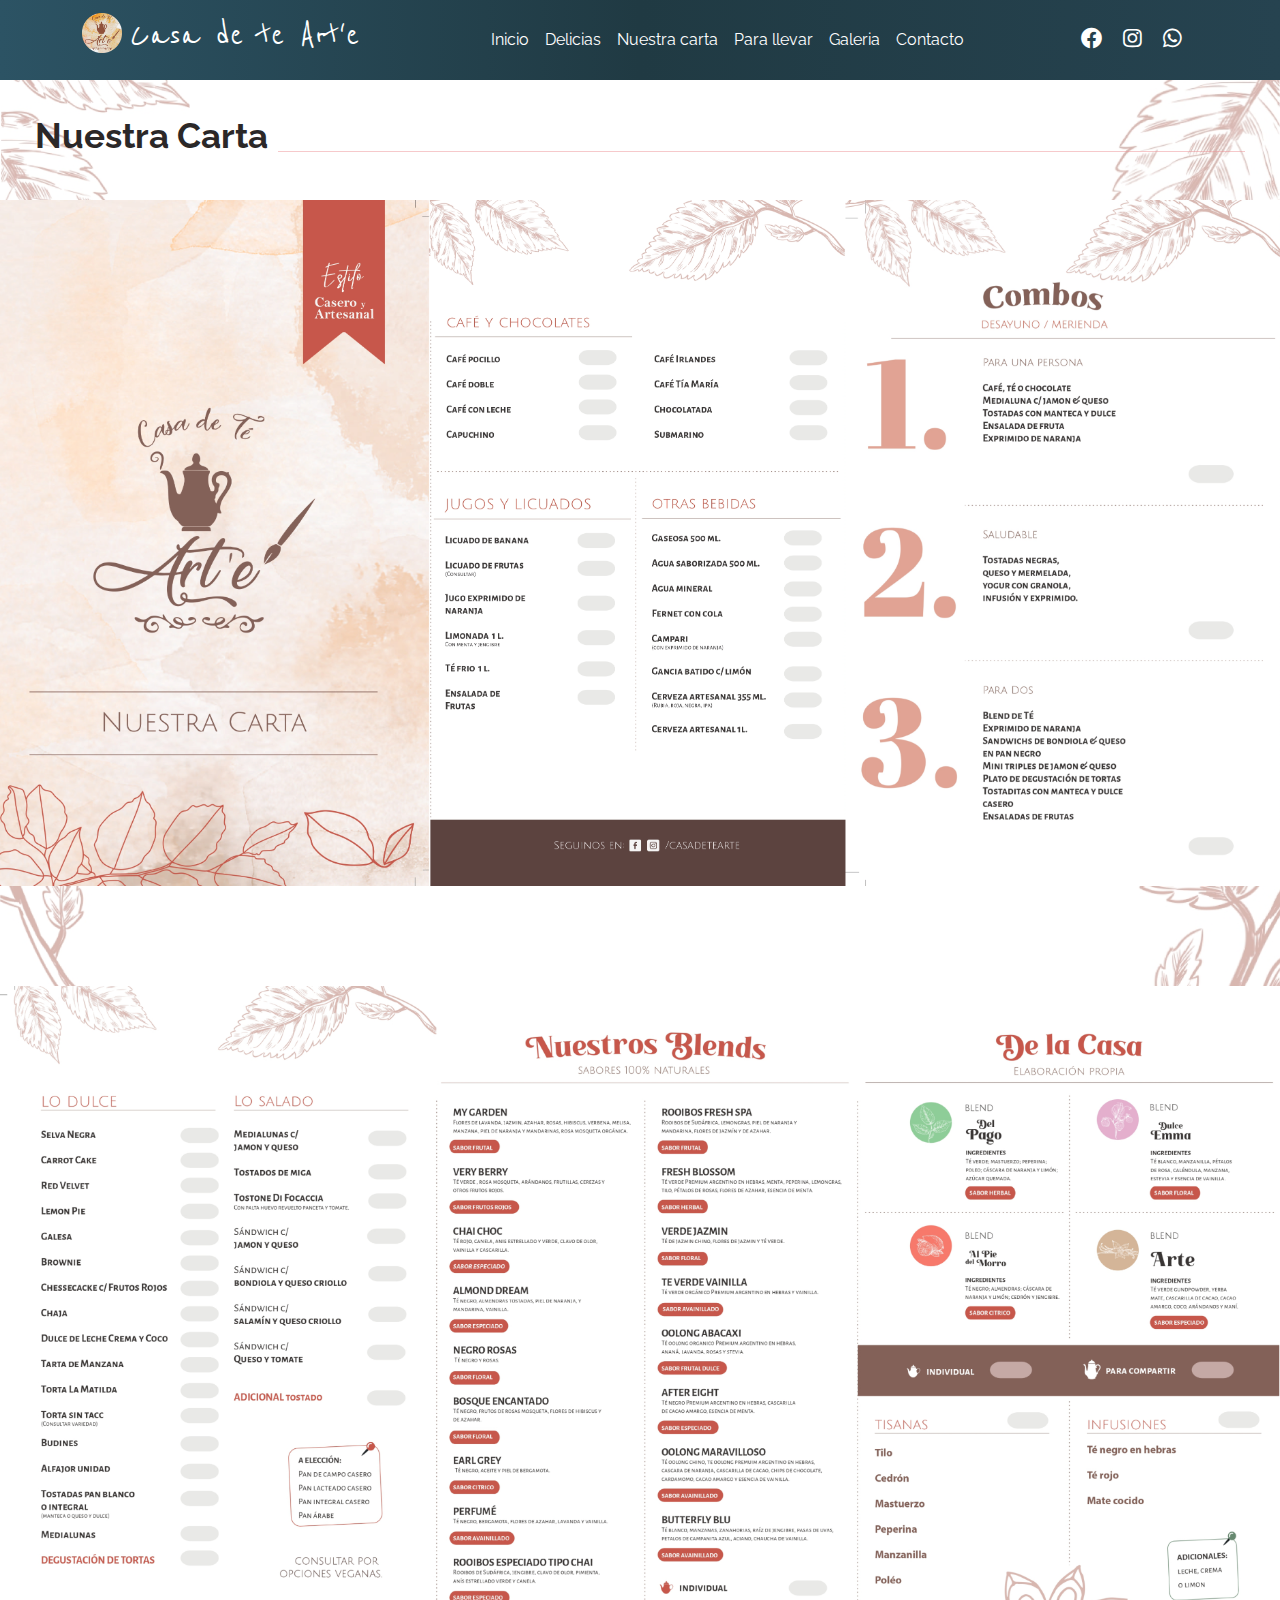
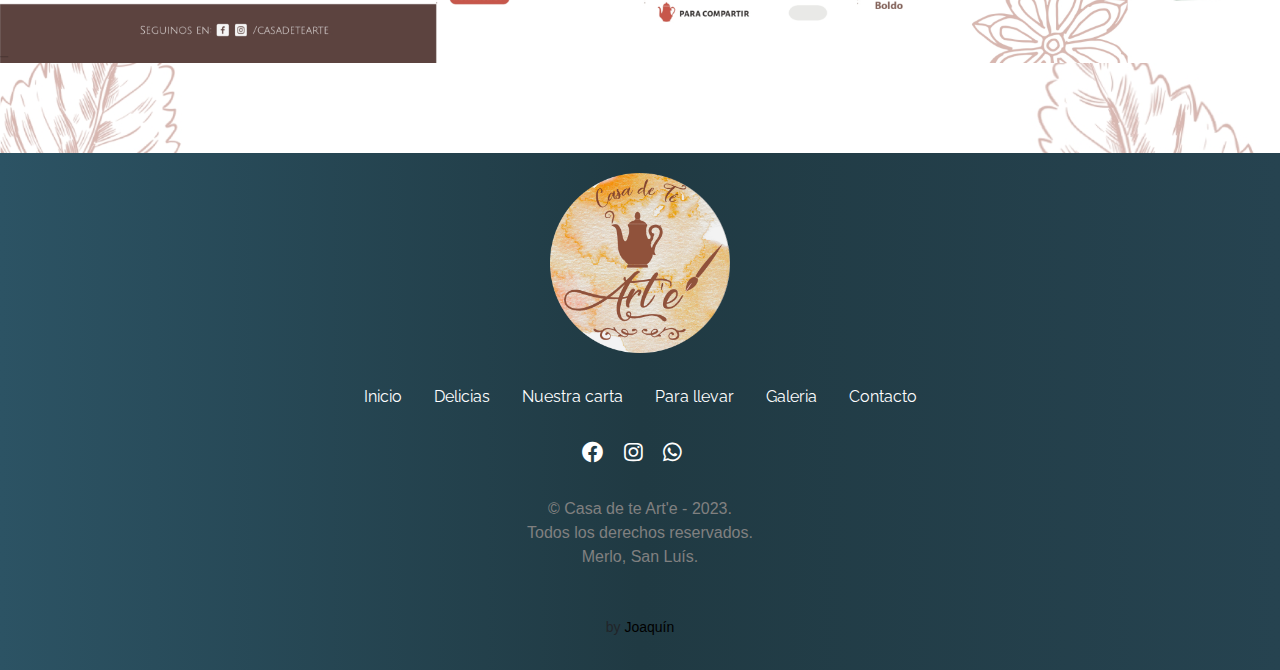
<file: public/nuestra-carta.html>
<!DOCTYPE html>
<html lang="es">

<head>
  <meta charset="UTF-8">
  <meta name="viewport" content="width=device-width, initial-scale=1">
  <title>Casa de te Art'e - Nuestra Carta</title>
  <meta name="description"
    content="Bienvenido a nuestra casa de te Arte en las hermosas sierras de Comechingones! Ven y disfruta nuestras delicias. Merlo, San Luís.">
  <!-- Css -->
  <link rel="canonical" href="https://www.casadetearte.com">
  <link rel="icon" href="./img/favicon.png">
  <link rel="stylesheet" href="./css/styles.css">
  <link rel="stylesheet" href="./css/nuestra-carta.css">
  <!-- Boostrap -->
  <link rel="stylesheet" href="https://cdnjs.cloudflare.com/ajax/libs/bootstrap/5.0.1/css/bootstrap.min.css">
  <!-- Font Awesome -->
  <link rel="stylesheet" href="https://cdnjs.cloudflare.com/ajax/libs/font-awesome/5.15.3/css/all.min.css">
  <!-- Font Raleway -->
  <link href="https://fonts.googleapis.com">
  <link href="https://fonts.gstatic.com" crossorigin>
  <link href="https://fonts.googleapis.com/css2?family=Raleway&display=swap" rel="stylesheet">
  <!-- Font Reenie Beanie -->
  <link rel="preconnect" href="https://fonts.googleapis.com">
  <link rel="preconnect" href="https://fonts.gstatic.com" crossorigin>
  <link href="https://fonts.googleapis.com/css2?family=Reenie+Beanie&display=swap" rel="stylesheet">

</head>

<body>
  <header>
    <nav class="navbar navbar-expand-lg navbar-light bg-light cabeza-de-pagina">
      <div class="container">
        <a class="navbar-brand titulo-pagina d-flex justify-content-center aling-items-center" href="./index.html">
          <img src="img/logo.webp" alt="Logo" width="40" height="40" class="d-inline-block align-text-center  me-2">
          <h1 class="titulo-pagina">Casa de te Art'e</h1>
        </a>
        <button class="navbar-toggler" type="button" data-bs-toggle="collapse" data-bs-target="#navbarNav"
          aria-controls="navbarNav" aria-expanded="false" aria-label="Toggle navigation">
          <span class="navbar-toggler-icon"></span>
        </button>
        <div class="collapse navbar-collapse" id="navbarNav">
          <ul class="navbar-nav ms-auto">
            <li class="nav-item">
              <a class="nav-link" href="./index.html">Inicio</a>
            </li>
            <li class="nav-item">
              <a class="nav-link" href="./otros-productos.html">Delicias</a>
            </li>
            <li class="nav-item">
              <a class="nav-link" href="./nuestra-carta.html">Nuestra carta</a>
            </li>
            <li class="nav-item">
              <a class="nav-link" href="./para-llevar.html">Para llevar</a>
            </li>
            <li class="nav-item">
              <a class="nav-link" href="./galeria.html">Galeria</a>
            </li>
            <li class="nav-item">
              <a class="nav-link" href="./contacto.html">Contacto</a>
            </li>
          </ul>
          <div class="navbar-text">
            <a href="https://www.facebook.com/profile.php?id=100057619652651" target="_blank" class="me-3"><i
                class="fab fa-facebook fa-lg"></i></a>
            <a href="https://www.instagram.com/casadetearte/" target="_blank" class="me-3"><i
                class="fab fa-instagram fa-lg"></i></a>
            <a href="https://wa.me/2664330612" target="_blank" class="me-3"><i class="fab fa-whatsapp fa-lg"></i></a>
          </div>
        </div>
      </div>
    </nav>
  </header>

  <section class="nuestra-carta" id="nuestra-carta">
    <h3 class="subtitle">Nuestra Carta </h3>
    <img src="./img/carta/Group1.webp" alt="carta1" class="carta-frente">
    <img src="./img/carta/Group2.webp" alt="carta2" class="carta-dorso">
  </section>

  <footer class="pie-de-pagina ">
    <img src="./img/logo.webp" alt="Logo" class="logo-footer" />
    <ul class="nav col-md-6 justify-content-center mt-4">
      <li class="nav-item">
        <a class="nav-link " href="./index.html">Inicio</a>
      </li>
      <li class="nav-item">
        <a class="nav-link " href="./otros-productos.html">Delicias</a>
      </li>
      <li class="nav-item">
        <a class="nav-link " href="./nuestra-carta.html">Nuestra carta</a>
      </li>
      <li class="nav-item">
        <a class="nav-link " href="./para-llevar.html">Para llevar</a>
      </li>
      <li class="nav-item">
        <a class="nav-link " href="./galeria.html">Galeria</a>
      </li>
      <li class="nav-item">
        <a class="nav-link " href="./contacto.html">Contacto</a>
      </li>
    </ul>
    <div class="footer-text mt-4">
      <a href="https://www.facebook.com/profile.php?id=100057619652651" target="_blank" class="me-3"><i
          class="fab fa-facebook fa-lg"></i></a>
      <a href="https://www.instagram.com/casadetearte/" target="_blank" class="me-3"><i
          class="fab fa-instagram fa-lg"></i></a>
      <a href="https://wa.me/2664330612" target="_blank" class="me-3"><i class="fab fa-whatsapp fa-lg"></i></a>
    </div>
    <p class="copyright text-center">
      &copy; Casa de te Art'e - 2023.
      <br>
      Todos los derechos reservados.
      <br>
      Merlo, San Luís.
      <br>
    <p class="text-center dev">by <a href="https://www.linkedin.com/in/joaquin-viarruel-757431232/"
        target="_blank">Joaquín</a></p>
    </p>
  </footer>

  <script src="https://cdn.jsdelivr.net/npm/bootstrap@5.3.0-alpha3/dist/js/bootstrap.bundle.min.js"
    integrity="sha384-ENjdO4Dr2bkBIFxQpeoTz1HIcje39Wm4jDKdf19U8gI4ddQ3GYNS7NTKfAdVQSZe"
    crossorigin="anonymous"></script>
</body>

</html>
</file>
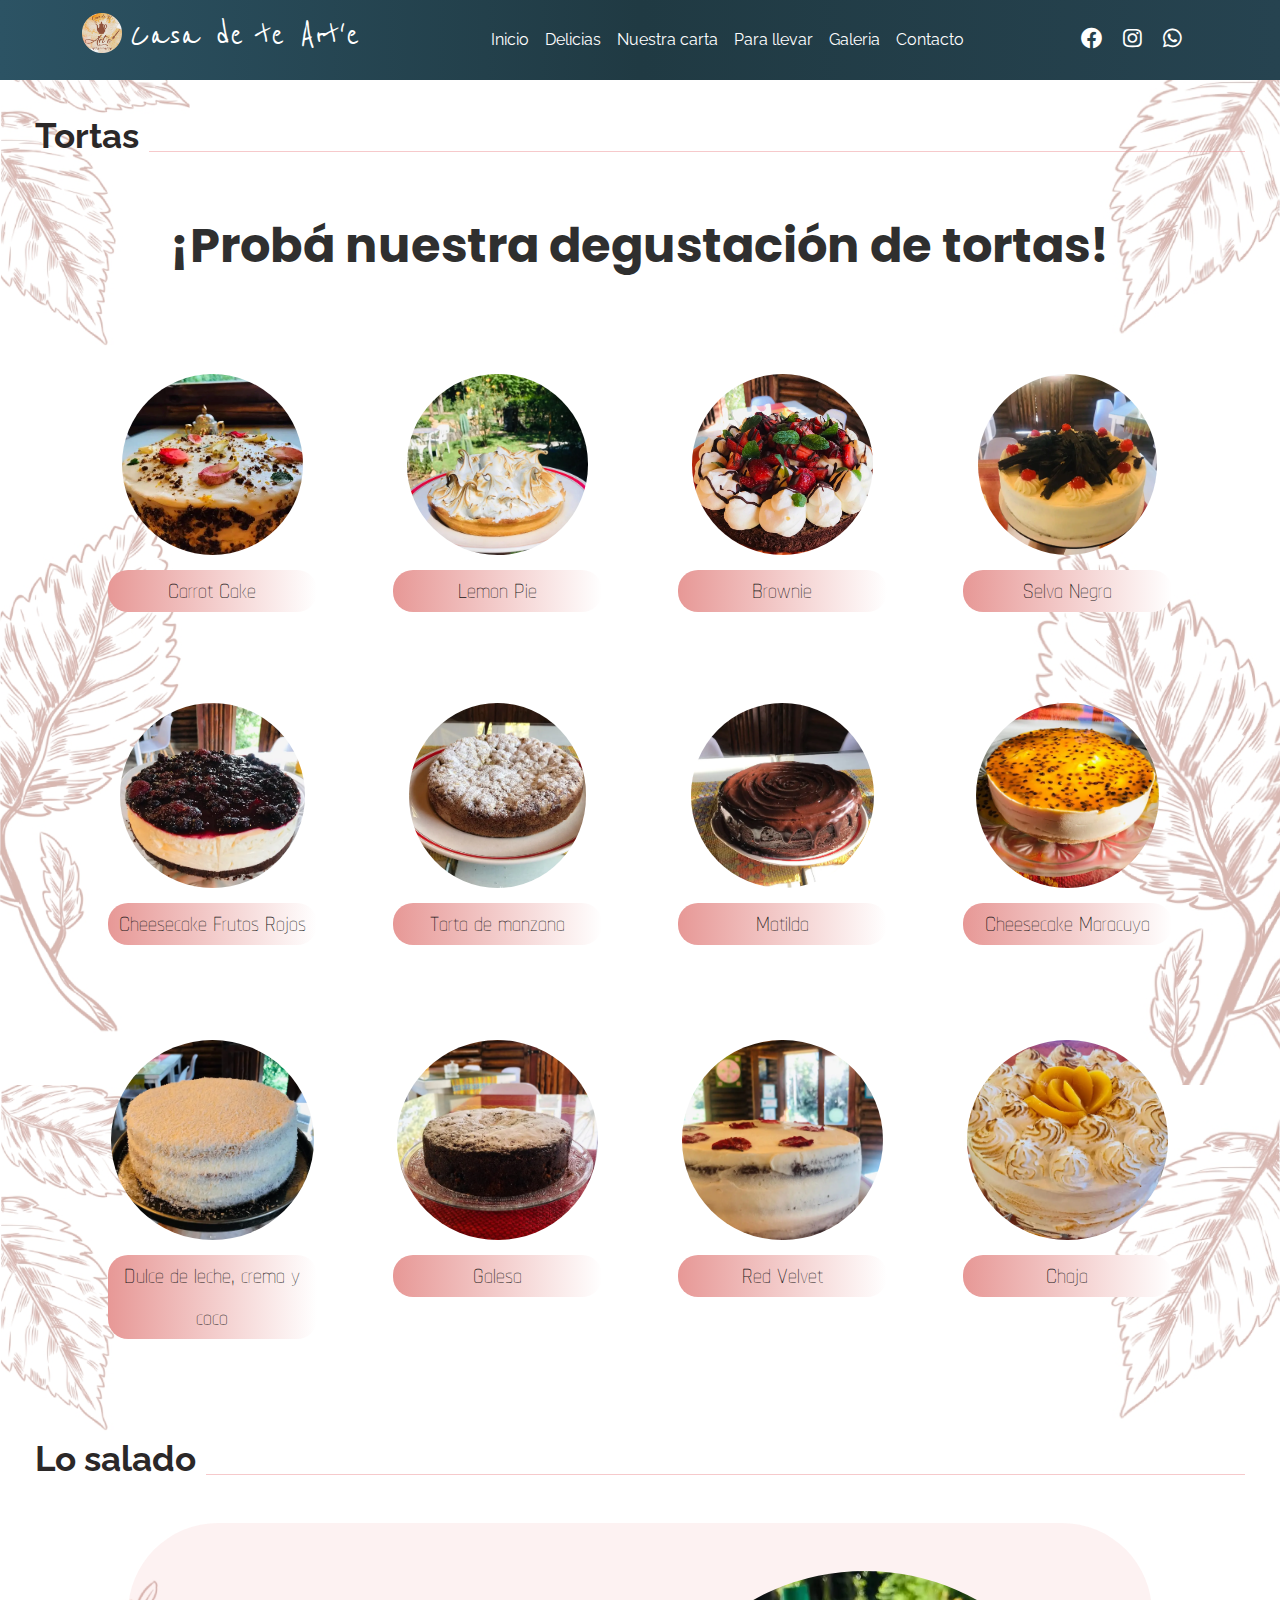
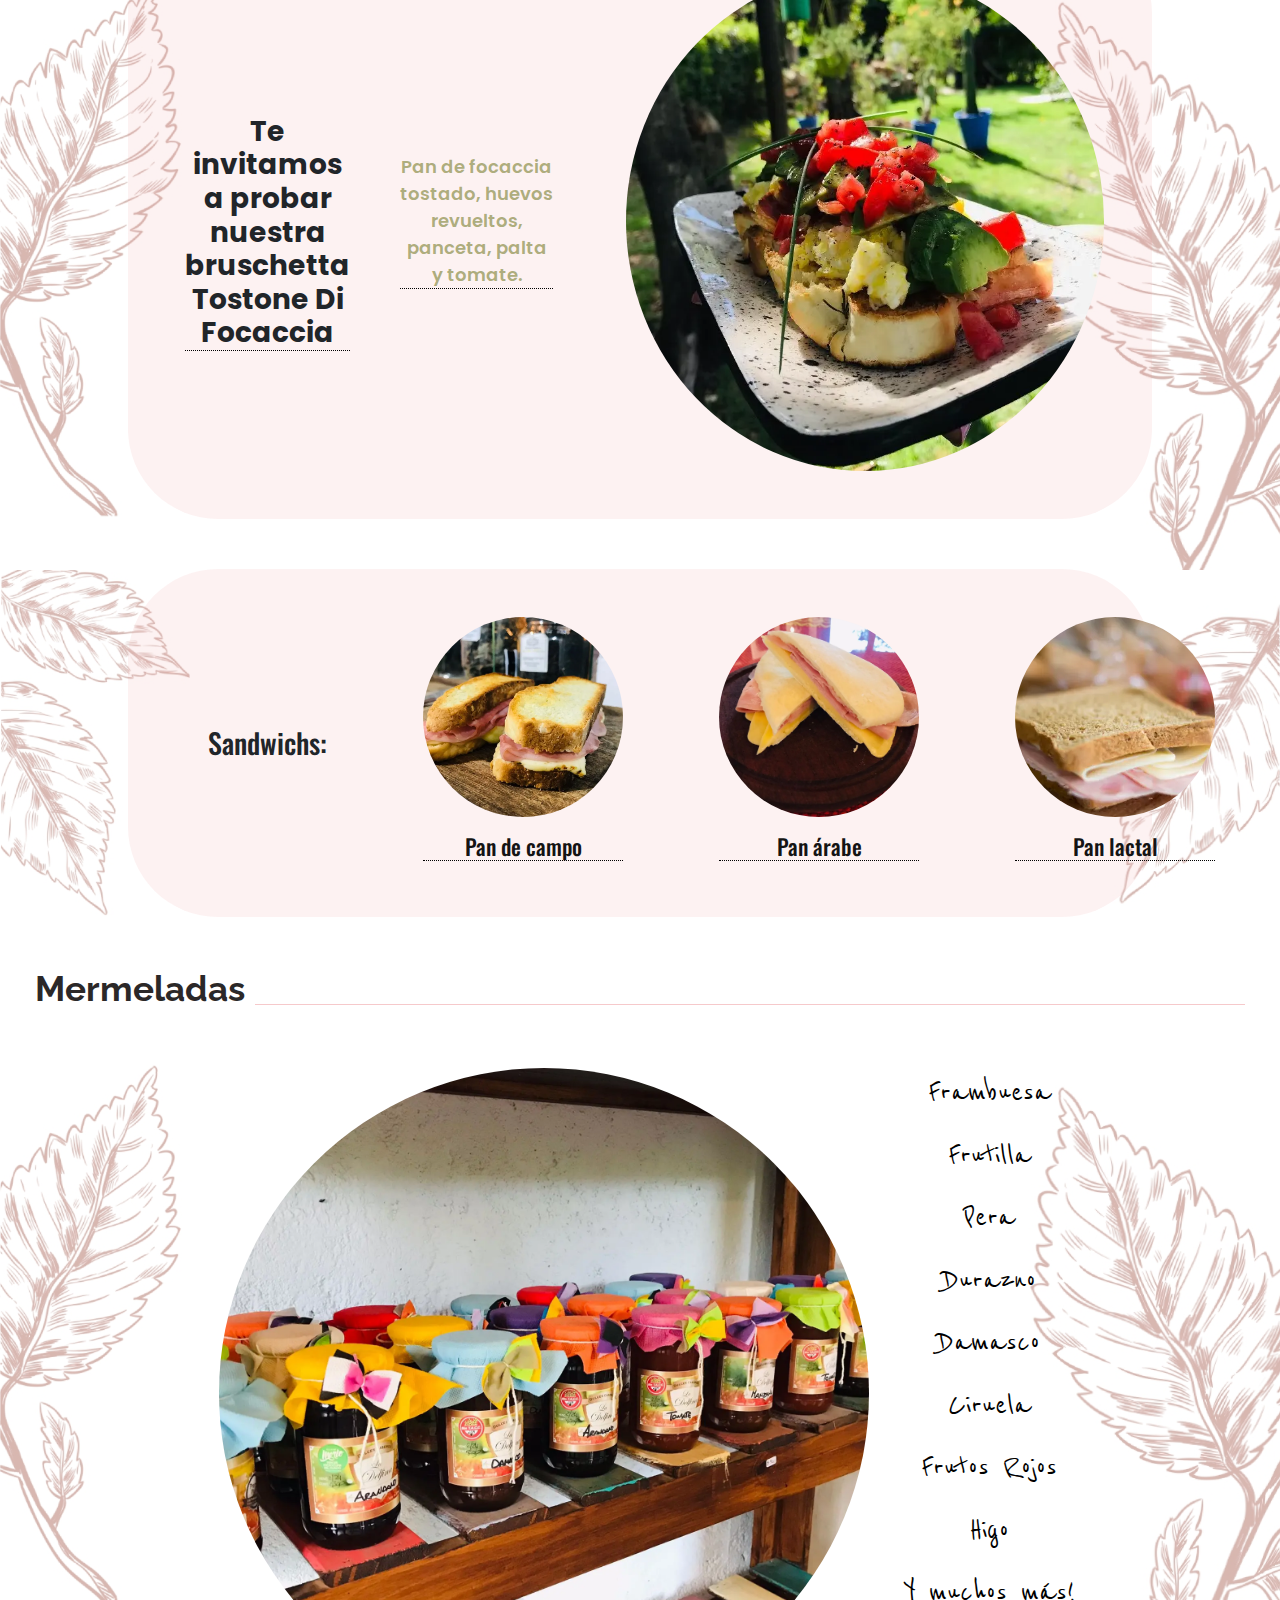
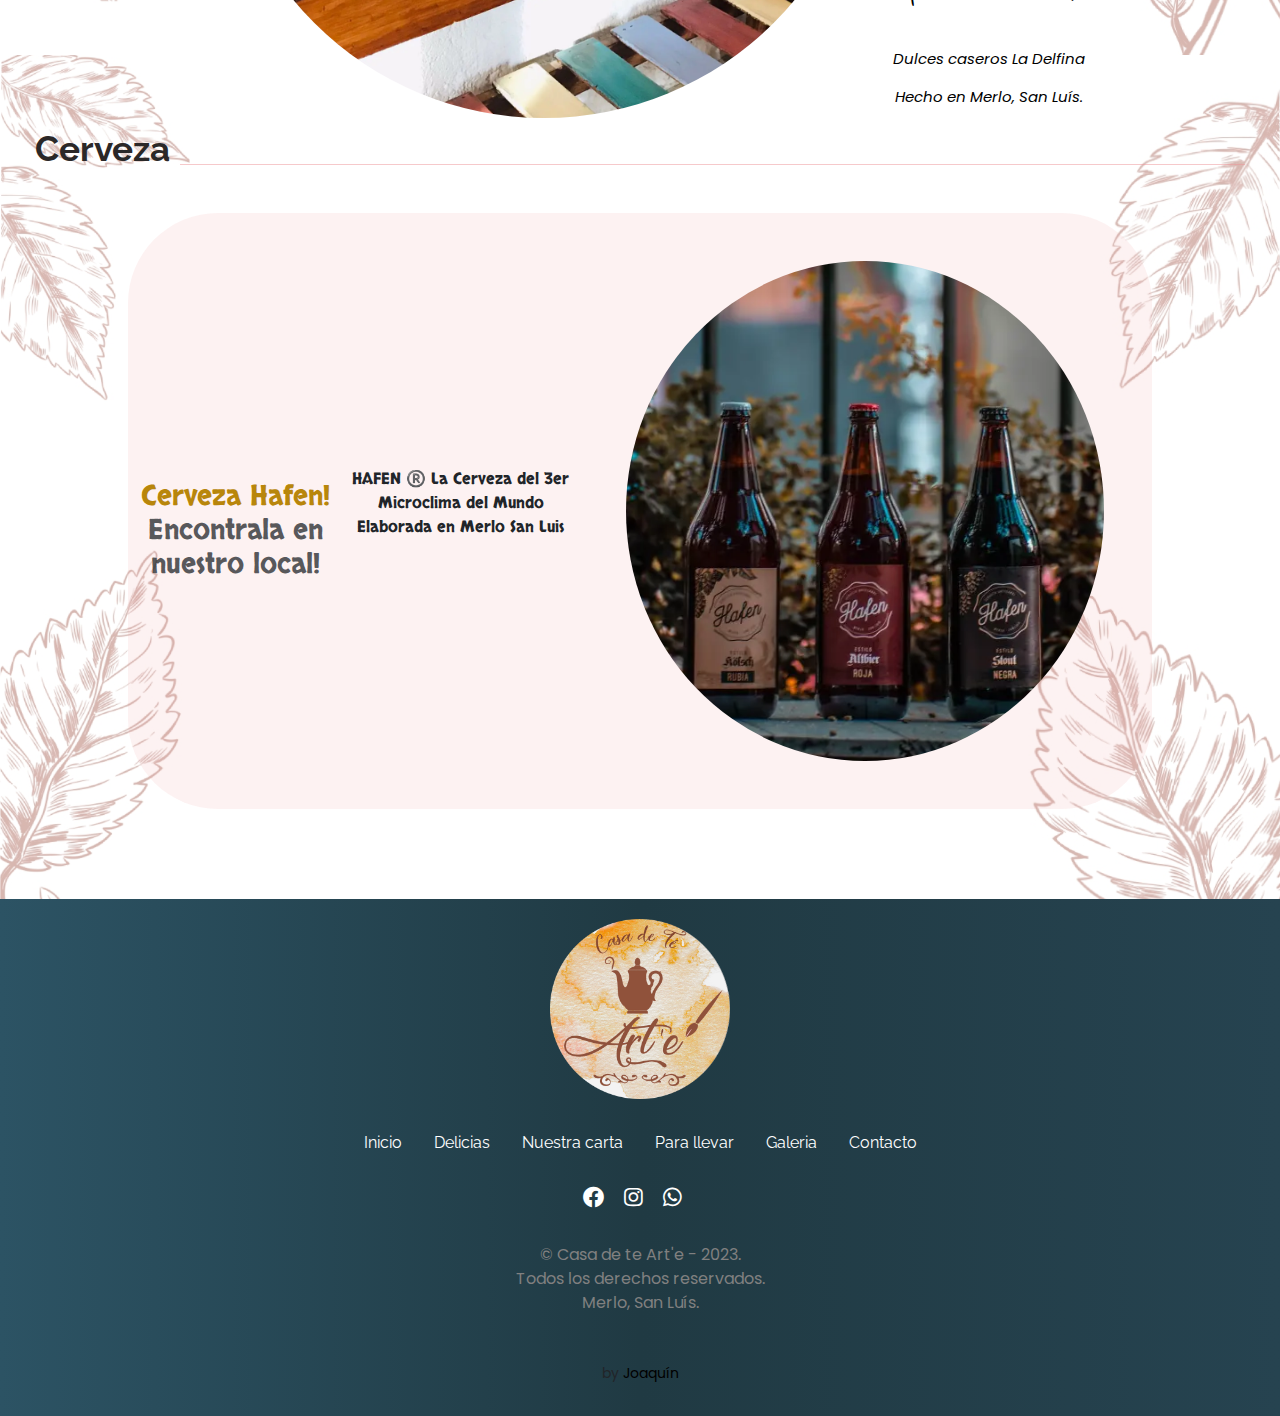
<file: public/otros-productos.html>
<!DOCTYPE html>
<html lang="es">

<head>
  <meta charset="UTF-8">
  <meta name="viewport" content="width=device-width, initial-scale=1">
  <title>Casa de te Art'e - Productos</title>
  <meta name="description"
    content="Bienvenido a nuestra casa de te Arte en las hermosas sierras de Comechingones! Ven y disfruta nuestras delicias. Merlo, San Luís.">
  <!-- Css -->
  <link rel="canonical" href="https://www.casadetearte.com">
  <link rel="icon" href="./img/favicon.png">
  <link rel="stylesheet" href="./css/styles.css">
  <link rel="stylesheet" href="./css/otros-productos.css">
  <!-- Boostrap -->
  <link rel="stylesheet" href="https://cdnjs.cloudflare.com/ajax/libs/bootstrap/5.0.1/css/bootstrap.min.css">
  <!-- Font Awesome -->
  <link rel="stylesheet" href="https://cdnjs.cloudflare.com/ajax/libs/font-awesome/5.15.3/css/all.min.css">
  <!-- Font Reenie Beanie -->
  <link rel="preconnect" href="https://fonts.googleapis.com">
  <link rel="preconnect" href="https://fonts.gstatic.com" crossorigin>
  <link href="https://fonts.googleapis.com/css2?family=Reenie+Beanie&display=swap" rel="stylesheet">
  <!--Font Poppins-->
  <link href="https://fonts.googleapis.com" />
  <link href="https://fonts.gstatic.com" crossorigin />
  <link href="https://fonts.googleapis.com/css2?family=Poppins:ital,wght@1,200&display=swap" rel="stylesheet" />
  <!-- Font Raleway -->
  <link href="https://fonts.googleapis.com">
  <link href="https://fonts.gstatic.com" crossorigin>
  <link href="https://fonts.googleapis.com/css2?family=Raleway&display=swap" rel="stylesheet">
  <!-- Chathura -->
  <link href="https://fonts.googleapis.com">
  <link href="https://fonts.gstatic.com" crossorigin>
  <link href="https://fonts.googleapis.com/css2?family=Chathura:wght@800&display=swap" rel="stylesheet">
  <!-- Oswald -->
  <link href="https://fonts.googleapis.com">
  <link href="https://fonts.gstatic.com" crossorigin>
  <link href="https://fonts.googleapis.com/css2?family=Oswald&display=swap" rel="stylesheet">
  <!-- Skranji -->
  <link href="https://fonts.googleapis.com">
  <link href="https://fonts.gstatic.com" crossorigin>
  <link href="https://fonts.googleapis.com/css2?family=Skranji&display=swap" rel="stylesheet">
</head>

<body>
  <header>
    <nav class="navbar navbar-expand-lg navbar-light bg-light cabeza-de-pagina">
      <div class="container">
        <a class="navbar-brand titulo-pagina d-flex justify-content-center aling-items-center" href="./index.html">
          <img src="img/logo.webp" alt="Logo" width="40" height="40" class="d-inline-block align-text-center  me-2">
          <h1 class="titulo-pagina">Casa de te Art'e</h1>
        </a>
        <button class="navbar-toggler" type="button" data-bs-toggle="collapse" data-bs-target="#navbarNav"
          aria-controls="navbarNav" aria-expanded="false" aria-label="Toggle navigation">
          <span class="navbar-toggler-icon"></span>
        </button>
        <div class="collapse navbar-collapse" id="navbarNav">
          <ul class="navbar-nav ms-auto">
            <li class="nav-item">
              <a class="nav-link" href="./index.html">Inicio</a>
            </li>
            <li class="nav-item">
              <a class="nav-link" href="./otros-productos.html">Delicias</a>
            </li>
            <li class="nav-item">
              <a class="nav-link" href="./nuestra-carta.html">Nuestra carta</a>
            </li>
            <li class="nav-item">
              <a class="nav-link" href="./para-llevar.html">Para llevar</a>
            </li>
            <li class="nav-item">
              <a class="nav-link" href="./galeria.html">Galeria</a>
            </li>
            <li class="nav-item">
              <a class="nav-link" href="./contacto.html">Contacto</a>
            </li>
          </ul>
          <div class="navbar-text">
            <a href="https://www.facebook.com/profile.php?id=100057619652651" target="_blank" class="me-3"><i
                class="fab fa-facebook fa-lg"></i></a>
            <a href="https://www.instagram.com/casadetearte/" target="_blank" class="me-3"><i
                class="fab fa-instagram fa-lg"></i></a>
            <a href="https://wa.me/2664330612" target="_blank" class="me-3"><i class="fab fa-whatsapp fa-lg"></i></a>
          </div>
        </div>
      </div>
    </nav>
  </header>

  <h3 class="subtitle">Tortas</h3>
  <div class="bg-leaves">
    <h4 class="degustacion-title text-center">¡Probá nuestra degustación de tortas!</h4>
    <div class="container container-products">
      <section class="section-tortas">
        <div class="row tortas-list">
          <div class="col-xl-3 col-sm-4 col-md-4 col-6 tortas-item">
            <img src="./img/tortas/c-cake.webp" alt="tortas-image" class="tortas-img img-fluid">
            <h3 class="tortas-title text-center">Carrot Cake</h3>
          </div>
          <div class="col-xl-3 col-sm-4 col-md-4 col-6 tortas-item">
            <img src="./img/tortas/l-pie.webp" alt="tortas-image" class="tortas-img img-fluid">
            <h3 class="tortas-title text-center">Lemon Pie</h3>
          </div>
          <div class="col-xl-3 col-sm-4 col-md-4 col-6 tortas-item">
            <img src="./img/tortas/brownie.webp" alt="tortas-image" class="tortas-img img-fluid">
            <h3 class="tortas-title text-center">Brownie</h3>
          </div>
          <div class="col-xl-3 col-sm-4 col-md-4 col-6 tortas-item">
            <img src="./img/tortas/selva.webp" alt="tortas-image" class="tortas-img img-fluid">
            <h3 class="tortas-title text-center">Selva Negra</h3>
          </div>
          <div class="col-xl-3 col-sm-4 col-md-4 col-6 tortas-item">
            <img src="./img/tortas/cheese-fr.webp" alt="tortas-image" class="tortas-img img-fluid">
            <h3 class="tortas-title text-center">Cheesecake Frutos Rojos</h3>
          </div>
          <div class="col-xl-3 col-sm-4 col-md-4 col-6 tortas-item">
            <img src="./img/tortas/tarta.webp " alt="tortas-image" class="tortas-img img-fluid">
            <h3 class="tortas-title text-center">Tarta de manzana</h3>
          </div>
          <div class="col-xl-3 col-sm-4 col-md-4 col-6 tortas-item">
            <img src="./img/tortas/matilda.webp" alt="tortas-image" class="tortas-img img-fluid">
            <h3 class="tortas-title text-center">Matilda</h3>
          </div>
          <div class="col-xl-3 col-sm-4 col-md-4 col-6 tortas-item">
            <img src="./img/tortas/cheese-m.webp" alt="tortas-image" class="tortas-img img-fluid">
            <h3 class="tortas-title text-center">Cheesecake Maracuya</h3>
          </div>
          <div class="col-xl-3 col-sm-4 col-md-4 col-6 tortas-item">
            <img src="./img/tortas/cyc.webp" alt="tortas-image" class="tortas-img img-fluid">
            <h3 class="tortas-title text-center">Dulce de leche, crema y coco</h3>
          </div>
          <div class="col-xl-3 col-sm-4 col-md-4 col-6 tortas-item">
            <img src="./img/tortas/galesa.webp" alt="tortas-image" class="tortas-img img-fluid">
            <h3 class="tortas-title text-center">Galesa</h3>
          </div>
          <div class="col-xl-3 col-sm-4 col-md-4 col-6 tortas-item">
            <img src="./img/tortas/red.webp" alt="tortas-image" class="tortas-img img-fluid">
            <h3 class="tortas-title text-center">Red Velvet</h3>
          </div>
          <div class="col-xl-3 col-sm-4 col-md-4 col-6 tortas-item">
            <img src="./img/tortas/chaja.webp" alt="tortas-image" class="tortas-img img-fluid">
            <h3 class="tortas-title text-center">Chaja</h3>
            <div>
            </div>
      </section>
    </div>

  </div>

  <h3 class="subtitle">Lo salado</h3>
  <section class="section-sandwich">
    <ul class="tostone-card">
      <li class="tostone-item">
        <h3 class="tostone-title text-center mt-5">
          Te invitamos a probar nuestra bruschetta Tostone Di Focaccia
        </h3>
        <p class="tostone-description">Pan de focaccia tostado, huevos revueltos, panceta, palta y tomate.</p>
        <img src="./img/salado/tostone.webp" alt="tostone-iamge" class="rounded-circle tostone-img m-5">
      </li>

    </ul>
  </section>

  <section class="sandwich">
    <ul class="sandwich-list">
      <h3 class="text-center m-5 sandwichs">Sandwichs:</h3>

      <li class="sandwich-item me-5 m-5">
        <img src="./img/salado/pan-campo.webp" alt="sandwich-image" class="rounded-circle sandwich-img">
        <h3 class="sandwich-title mt-3">Pan de campo</h3>
      </li>

      <li class="sandwich-item me-5 m-5">
        <img src="./img/salado/pan-arabe.webp" alt="sandwich-image" class="rounded-circle sandwich-img">
        <h3 class="sandwich-title mt-3">Pan árabe</h3>
      </li>
      <li class="sandwich-item me-5 m-5">
        <img src="./img/salado/pan-lactal.webp" alt="sandwich-image" class="rounded-circle sandwich-img">
        <h3 class="sandwich-title mt-3">Pan lactal</h3>
      </li>
    </ul>
  </section>

  <h3 class="subtitle">Mermeladas</h3>
  <div class="container">
    <section class="mermeladas mt-5">
      <img src="./img/mermelada/mermelada.webp" alt="mermelada-image" class="rounded-circle mermeladas-img">
      <ul class="mermeladas-list mt-5 mb-5">
        <li class="mermeladas-item">Frambuesa</li>
        <li class="mermeladas-item">Frutilla</li>
        <li class="mermeladas-item">Pera</li>
        <li class="mermeladas-item">Durazno</li>
        <li class="mermeladas-item">Damasco</li>
        <li class="mermeladas-item">Ciruela</li>
        <li class="mermeladas-item">Frutos Rojos</li>
        <li class="mermeladas-item">Higo</li>
        <li class="mermeladas-item">Y muchos más!</li>
        <li class="mermeladas-productor mt-4">
          <p class="">Dulces caseros La Delfina</p>
          <p class>Hecho en Merlo, San Luís.</p>
        </li>
      </ul>

    </section>

  </div>

  <h3 class="subtitle">Cerveza</h3>
  <section class="section-hafen">
    <ul class="hafen-card">
      <li class="hafen-item">
        <h3 class="hafen-title text-center mt-5">
          Cerveza Hafen! <span class="text-muted">Encontrala en nuestro local!</span>
        </h3>
        <p class="hafen-descripcion">HAFEN ®️ La Cerveza del 3er Microclima del
          Mundo
          Elaborada en Merlo San Luis</p>
        <img src="./img/hafen/beer.webp" alt="hafen-image" class="rounded-circle hafen-img m-5">
      </li>

    </ul>
  </section>

  <footer class="pie-de-pagina ">
    <img src="./img/logo.webp" alt="Logo" class="logo-footer" />
    <ul class="nav col-md-6 justify-content-center mt-4">
      <li class="nav-item">
        <a class="nav-link " href="./index.html">Inicio</a>
      </li>
      <li class="nav-item">
        <a class="nav-link " href="./otros-productos.html">Delicias</a>
      </li>
      <li class="nav-item">
        <a class="nav-link " href="./nuestra-carta.html">Nuestra carta</a>
      </li>
      <li class="nav-item">
        <a class="nav-link " href="./para-llevar.html">Para llevar</a>
      </li>
      <li class="nav-item">
        <a class="nav-link " href="./galeria.html">Galeria</a>
      </li>
      <li class="nav-item">
        <a class="nav-link " href="./contacto.html">Contacto</a>
      </li>
    </ul>
    <div class="footer-text mt-4">
      <a href="https://www.facebook.com/profile.php?id=100057619652651" target="_blank" class="me-3"><i
          class="fab fa-facebook fa-lg"></i></a>
      <a href="https://www.instagram.com/casadetearte/" target="_blank" class="me-3"><i
          class="fab fa-instagram fa-lg"></i></a>
      <a href="https://wa.me/2664330612" target="_blank" class="me-3"><i class="fab fa-whatsapp fa-lg"></i></a>
    </div>
    <p class="copyright text-center">
      &copy; Casa de te Art'e - 2023.
      <br>
      Todos los derechos reservados.
      <br>
      Merlo, San Luís.
      <br>
    <p class="text-center dev">by <a href="https://www.linkedin.com/in/joaquin-viarruel-757431232/"
        target="_blank">Joaquín</a></p>
    </p>
  </footer>

  <script src="https://cdn.jsdelivr.net/npm/bootstrap@5.3.0-alpha3/dist/js/bootstrap.bundle.min.js"
    integrity="sha384-ENjdO4Dr2bkBIFxQpeoTz1HIcje39Wm4jDKdf19U8gI4ddQ3GYNS7NTKfAdVQSZe"
    crossorigin="anonymous"></script>
</body>

</html>
</file>
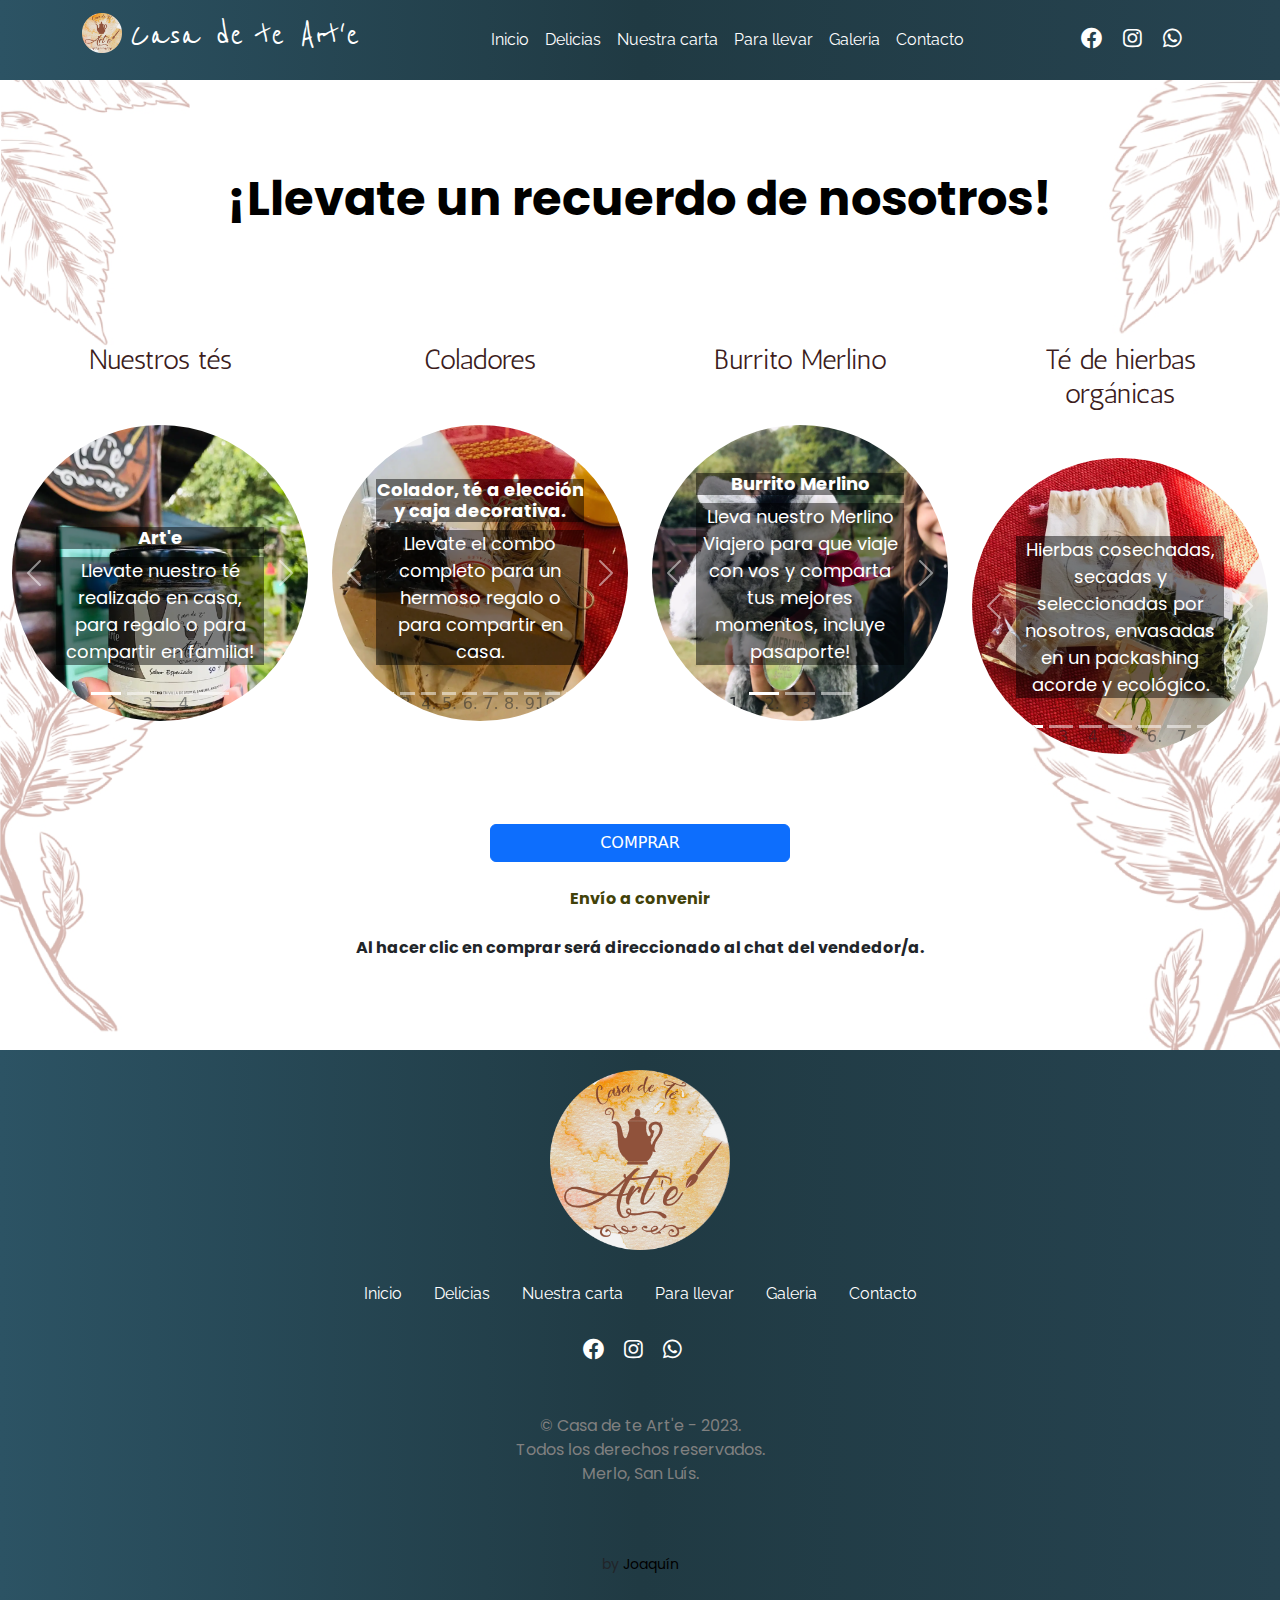
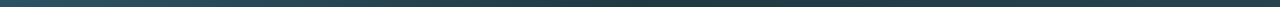
<file: public/para-llevar.html>
<!DOCTYPE html>
<html lang="es">

<head>
  <meta charset="UTF-8">
  <meta name="viewport" content="width=device-width, initial-scale=1">
  <title>Casa de te Art'e - Para llevar</title>
  <meta name="description"
    content="Bienvenido a nuestra casa de te Arte en las hermosas sierras de Comechingones! Ven y disfruta nuestras delicias. Merlo, San Luís.">
  <!-- Css -->
  <link rel="canonical" href="https://www.casadetearte.com">
  <link rel="icon" href="./img/favicon.png">
  <link rel="stylesheet" href="./css/styles.css">
  <link rel="stylesheet" href="./css/para-llevar.css">
  <!-- Boostrap -->
  <link rel="stylesheet" href="https://cdnjs.cloudflare.com/ajax/libs/bootstrap/5.0.1/css/bootstrap.min.css">
  <!-- Font Awesome -->
  <link rel="stylesheet" href="https://cdnjs.cloudflare.com/ajax/libs/font-awesome/5.15.3/css/all.min.css">
  <!-- Font Reenie Beanie -->
  <link rel="preconnect" href="https://fonts.googleapis.com">
  <link rel="preconnect" href="https://fonts.gstatic.com" crossorigin>
  <link href="https://fonts.googleapis.com/css2?family=Reenie+Beanie&display=swap" rel="stylesheet">
  <!--Font Poppins-->
  <link href="https://fonts.googleapis.com" />
  <link href="https://fonts.gstatic.com" crossorigin />
  <link href="https://fonts.googleapis.com/css2?family=Poppins:ital,wght@1,200&display=swap" rel="stylesheet" />
  <!-- Font Raleway -->
  <link href="https://fonts.googleapis.com">
  <link href="https://fonts.gstatic.com" crossorigin>
  <link href="https://fonts.googleapis.com/css2?family=Raleway&display=swap" rel="stylesheet">
  <!-- Font Antic -->
  <link href="https://fonts.googleapis.com">
  <link href="https://fonts.gstatic.com" crossorigin>
  <link href="https://fonts.googleapis.com/css2?family=Antic&display=swap" rel="stylesheet">
</head>

<body>
  <header>
    <nav class="navbar navbar-expand-lg navbar-light bg-light cabeza-de-pagina">
      <div class="container">
        <a class="navbar-brand titulo-pagina d-flex justify-content-center aling-items-center" href="./index.html">
          <img src="img/logo.webp" alt="Logo" width="40" height="40" class="d-inline-block align-text-center  me-2">
          <h1 class="titulo-pagina">Casa de te Art'e</h1>
        </a>
        <button class="navbar-toggler" type="button" data-bs-toggle="collapse" data-bs-target="#navbarNav"
          aria-controls="navbarNav" aria-expanded="false" aria-label="Toggle navigation">
          <span class="navbar-toggler-icon"></span>
        </button>
        <div class="collapse navbar-collapse" id="navbarNav">
          <ul class="navbar-nav ms-auto">
            <li class="nav-item">
              <a class="nav-link" href="./index.html">Inicio</a>
            </li>
            <li class="nav-item">
              <a class="nav-link" href="./otros-productos.html">Delicias</a>
            </li>
            <li class="nav-item">
              <a class="nav-link" href="./nuestra-carta.html">Nuestra carta</a>
            </li>
            <li class="nav-item">
              <a class="nav-link" href="./para-llevar.html">Para llevar</a>
            </li>
            <li class="nav-item">
              <a class="nav-link" href="./galeria.html">Galeria</a>
            </li>
            <li class="nav-item">
              <a class="nav-link" href="./contacto.html">Contacto</a>
            </li>
          </ul>
          <div class="navbar-text">
            <a href="https://www.facebook.com/profile.php?id=100057619652651" target="_blank" class="me-3"><i
                class="fab fa-facebook fa-lg"></i></a>
            <a href="https://www.instagram.com/casadetearte/" target="_blank" class="me-3"><i
                class="fab fa-instagram fa-lg"></i></a>
            <a href="https://wa.me/2664330612" target="_blank" class="me-3"><i class="fab fa-whatsapp fa-lg"></i></a>
          </div>
        </div>
      </div>
    </nav>
  </header>

  <!-- Inicio sección para llevar -->
  <section class="para-llevar" id="para-llevar">
    <h3 class="pllevar-title text-center mb-5">
      ¡Llevate un recuerdo de nosotros!
    </h3>
    <div class="container-fluid">
      <div class="row">

        <div class="col-xl-3 col-lg-6 col-md-6 mt-5">
          <h4 class="item-pllevar-title text-center mb-5">Nuestros tés</h4>
          <div id="slider2" class="carousel slide carousel-container carousel-fade" data-bs-ride="carousel">
            <!-- Indicadores -->
            <ol class="carousel-indicators">
              <li data-bs-target="#slider2" data-bs-slide-to="0" class="active"></li>
              <li data-bs-target="#slider2" data-bs-slide-to="1"></li>
              <li data-bs-target="#slider2" data-bs-slide-to="2"></li>
              <li data-bs-target="#slider2" data-bs-slide-to="3"></li>
            </ol>

            <!-- Slides -->
            <div class="carousel-inner">
              <div class="carousel-item active">
                <img src="./img/para-llevar/frascos-te/arte-1.webp" alt="Imagen 3" class="d-block w-100">
                <div class="carousel-caption">
                  <h3 class="p-llevar-style-title">Art'e</h3>
                  <p class="p-llevar-style">Llevate nuestro té realizado en casa, para regalo o para compartir en
                    familia!</p>
                </div>
              </div>
              <div class="carousel-item">
                <img src="./img/para-llevar/frascos-te/al-pie-2.webp" alt="Imagen 4" class="d-block w-100">
                <div class="carousel-caption">
                  <h3 class="p-llevar-style-title">Al pie del morro</h3>
                  <p class="p-llevar-style">Disfruta del arte de nuestra casa</p>
                </div>
              </div>
              <div class="carousel-item">
                <img src="./img/para-llevar/frascos-te/dulce-1.webp" alt="Imagen 5" class="d-block w-100">
                <div class="carousel-caption">
                  <h3 class="p-llevar-style-title">Dulce Emma</h3>
                  <p class="p-llevar-style">Deleitate con su combinación de sabores!</p>
                </div>
              </div>
              <div class="carousel-item">
                <img src="./img/para-llevar/frascos-te/pago-1.webp" alt="Imagen 6" class="d-block w-100">
                <div class="carousel-caption">
                  <h3 class="p-llevar-style-title">Del Pago</h3>
                  <p class="p-llevar-style">Llevate nuestro té realizado en casa, para regalo o para compartir en
                    familia!</p>
                </div>
              </div>
            </div>

            <!-- Controles -->
            <a class="carousel-control-prev" href="#slider2" role="button" data-bs-slide="prev">
              <span class="carousel-control-prev-icon" aria-hidden="true"></span>
              <span class="visually-hidden">Anterior</span>
            </a>
            <a class="carousel-control-next" href="#slider2" role="button" data-bs-slide="next">
              <span class="carousel-control-next-icon" aria-hidden="true"></span>
              <span class="visually-hidden">Siguiente</span>
            </a>
          </div>
        </div>

        <div class="col-xl-3 col-lg-6 col-md-6 mt-5">
          <h4 class="item-pllevar-title text-center mb-5">Coladores</h4>
          <div id="slider1" class="carousel slide carousel-container carousel-fade" data-bs-ride="carousel">
            <!-- Indicadores -->
            <ol class="carousel-indicators">
              <li data-bs-target="#slider1" data-bs-slide-to="0" class="active"></li>
              <li data-bs-target="#slider1" data-bs-slide-to="1"></li>
              <li data-bs-target="#slider1" data-bs-slide-to="2"></li>
              <li data-bs-target="#slider1" data-bs-slide-to="3"></li>
              <li data-bs-target="#slider1" data-bs-slide-to="4"></li>
              <li data-bs-target="#slider1" data-bs-slide-to="5"></li>
              <li data-bs-target="#slider1" data-bs-slide-to="6"></li>
              <li data-bs-target="#slider1" data-bs-slide-to="7"></li>
              <li data-bs-target="#slider1" data-bs-slide-to="8"></li>
              <li data-bs-target="#slider1" data-bs-slide-to="9"></li>
            </ol>

            <!-- Slides -->
            <div class="carousel-inner">
              <div class="carousel-item active">
                <img src="./img/para-llevar/coladores/combo-1.webp" alt="Imagen 1" class="d-block w-100">
                <div class="carousel-caption">
                  <h3 class="p-llevar-style-title">Colador, té a elección y caja decorativa.</h3>
                  <p class="p-llevar-style">Llevate el combo completo para un hermoso regalo o para compartir en
                    casa.
                  </p>
                </div>
              </div>
              <div class="carousel-item">
                <img src="./img/para-llevar/coladores/combo-2.webp" alt="Imagen 2" class="d-block w-100">
                <div class="carousel-caption">
                  <h3 class="p-llevar-style-title">Colador, té a elección y caja decorativa.</h3>
                  <p class="p-llevar-style">Llevate el combo completo para un hermoso regalo o para compartir en
                    casa.
                  </p>
                </div>
              </div>
              <div class="carousel-item">
                <img src="./img/para-llevar/coladores/colador-1.webp" alt="Imagen 3" class="d-block w-100">
                <div class="carousel-caption">
                  <h3 class="p-llevar-style-title">Coladores individuales</h3>
                </div>
              </div>
              <div class="carousel-item">
                <img src="./img/para-llevar/coladores/colador-2.webp" alt="Imagen 4" class="d-block w-100">
                <div class="carousel-caption">
                  <h3 class="p-llevar-style-title">Coladores individuales</h3>
                </div>
              </div>
              <div class="carousel-item">
                <img src="./img/para-llevar/coladores/colador-3.webp" alt="Imagen 5" class="d-block w-100">
                <div class="carousel-caption">
                  <h3 class="p-llevar-style-title">Coladores individuales</h3>
                </div>
              </div>
              <div class="carousel-item">
                <img src="./img/para-llevar/coladores/colador-4.webp" alt="Imagen 6" class="d-block w-100">
                <div class="carousel-caption">
                  <h3 class="p-llevar-style-title">Coladores individuales</h3>
                </div>
              </div>
              <div class="carousel-item">
                <img src="./img/para-llevar/coladores/colador-5.webp" alt="Imagen 7" class="d-block w-100">
                <div class="carousel-caption">
                  <h3 class="p-llevar-style-title">Coladores individuales.</h3>
                </div>
              </div>
              <div class="carousel-item">
                <img src="./img/para-llevar/coladores/colador-6.webp" alt="Imagen 8" class="d-block w-100">
                <div class="carousel-caption">
                  <h3 class="p-llevar-style-title">Coladores individuales</h3>

                </div>
              </div>
              <div class="carousel-item">
                <img src="./img/para-llevar/coladores/colador-7.webp" alt="Imagen 9" class="d-block w-100">
                <div class="carousel-caption">
                  <h3 class="p-llevar-style-title">Coladores individuales</h3>
                </div>
              </div>
            </div>

            <!-- Controles -->
            <a class="carousel-control-prev" href="#slider1" role="button" data-bs-slide="prev">
              <span class="carousel-control-prev-icon" aria-hidden="true"></span>
              <span class="visually-hidden">Anterior</span>
            </a>
            <a class="carousel-control-next" href="#slider1" role="button" data-bs-slide="next">
              <span class="carousel-control-next-icon" aria-hidden="true"></span>
              <span class="visually-hidden">Siguiente</span>
            </a>
          </div>
        </div>

        <div class="col-xl-3 col-lg-6 col-md-6 mt-5">
          <h4 class="item-pllevar-title text-center mb-5">Burrito Merlino</h4>
          <div id="slider3" class="carousel slide carousel-container carousel-fade" data-bs-ride="carousel">
            <!-- Indicadores -->
            <ol class="carousel-indicators">
              <li data-bs-target="#slider3" data-bs-slide-to="0" class="active"></li>
              <li data-bs-target="#slider3" data-bs-slide-to="1"></li>
              <li data-bs-target="#slider3" data-bs-slide-to="2"></li>
            </ol>

            <!-- Slides -->
            <div class="carousel-inner">
              <div class="carousel-item active">
                <img src="./img/para-llevar/merlino/merlino.webp  " alt="Imagen 1" class="d-block w-100">
                <div class="carousel-caption">
                  <h3 class="p-llevar-style-title">Burrito Merlino</h3>
                  <p class="p-llevar-style">Lleva nuestro Merlino Viajero para que viaje con vos y comparta tus
                    mejores momentos, incluye
                    pasaporte!</p>
                </div>
              </div>
              <div class="carousel-item">
                <img src="./img/para-llevar/merlino/merlino-2.webp" alt="Imagen 2" class="d-block w-100 merlino">
                <div class="carousel-caption">
                  <h3 class="p-llevar-style-title">Burrito Merlino</h3>
                  <p class="p-llevar-style">Lleva nuestro Merlino Viajero para que viaje con vos y comparta tus
                    mejores momentos, incluye
                    pasaporte!</p>
                </div>
              </div>
              <div class="carousel-item">
                <img src="./img/para-llevar/merlino/merlino-3.webp  " alt="Imagen 3" class="d-block w-100">
                <div class="carousel-caption">
                  <h3 class="p-llevar-style-title">Merlino</h3>
                </div>
              </div>
            </div>

            <!-- Controles -->
            <a class="carousel-control-prev" href="#slider3" role="button" data-bs-slide="prev">
              <span class="carousel-control-prev-icon" aria-hidden="true"></span>
              <span class="visually-hidden">Anterior</span>
            </a>
            <a class="carousel-control-next" href="#slider3" role="button" data-bs-slide="next">
              <span class="carousel-control-next-icon" aria-hidden="true"></span>
              <span class="visually-hidden">Siguiente</span>
            </a>
          </div>
        </div>

        <div class="col-xl-3 col-lg-6 col-md-6 mt-5">
          <h4 class="item-pllevar-title text-center mb-5">Té de hierbas orgánicas</h4>
          <div id="slider4" class="carousel slide carousel-container carousel-fade" data-bs-ride="carousel">
            <!-- Indicadores -->
            <ol class="carousel-indicators">
              <li data-bs-target="#slider4" data-bs-slide-to="0" class="active"></li>
              <li data-bs-target="#slider4" data-bs-slide-to="1"></li>
              <li data-bs-target="#slider4" data-bs-slide-to="2"></li>
              <li data-bs-target="#slider4" data-bs-slide-to="3"></li>
              <li data-bs-target="#slider4" data-bs-slide-to="4"></li>
              <li data-bs-target="#slider4" data-bs-slide-to="5"></li>
              <li data-bs-target="#slider4" data-bs-slide-to="6"></li>

            </ol>

            <!-- Slides -->
            <div class="carousel-inner">
              <div class="carousel-item active">
                <img src="./img/para-llevar/saquito-te/01.webp" alt="Imagen 1" class="d-block w-100">
                <div class="carousel-caption">
                  <!-- <h3 class="p-llevar-style-title"></h3> -->
                  <p class="p-llevar-style">Hierbas cosechadas, secadas y seleccionadas por nosotros, envasadas en un
                    packashing acorde y ecológico.
                  </p>
                </div>
              </div>
              <div class="carousel-item">
                <img src="./img/para-llevar/saquito-te/02.webp" alt="Imagen 2" class="d-block w-100">
                <div class="carousel-caption">
                  <!-- <h3 class="p-llevar-style-title"></h3> -->
                  <p class="p-llevar-style">Hierbas cosechadas, secadas y seleccionadas por nosotros, envasadas en un
                    packashing acorde y ecológico.
                  </p>
                </div>
              </div>
              <div class="carousel-item">
                <img src="./img/para-llevar/saquito-te/03.webp" alt="Imagen 3" class="d-block w-100">
                <div class="carousel-caption">
                  <p class="p-llevar-style">Hierbas cosechadas, secadas y seleccionadas por nosotros, envasadas
                    en un packashing acorde y ecológico</p>
                </div>
              </div>
              <div class="carousel-item">
                <img src="./img/para-llevar/saquito-te/04.webp" alt="Imagen 4" class="d-block w-100">
                <div class="carousel-caption">
                </div>
              </div>
              <div class="carousel-item">
                <img src="./img/para-llevar/saquito-te/05.webp" alt="Imagen 5" class="d-block w-100">
                <div class="carousel-caption">
                  <p class="p-llevar-style">El pack se compone de:
                    <br>
                    - 10 gr de té de hierba
                    <br>
                    - Saquito de té de gasa de algodón reutilizable
                    <br>
                    - Tarjetita descriptiva del té hecha en acuarela.
                    <br>
                    Ideal para regalar o regalarte.
                  </p>
                </div>
              </div>
              <div class="carousel-item">
                <img src="./img/para-llevar/saquito-te/06.webp" alt="Imagen 6" class="d-block w-100">
                <div class="carousel-caption">
                  <p class="p-llevar-style">El pack se compone de:
                    <br>
                    - 10 gr de té de hierba
                    <br>
                    - Saquito de té de gasa de algodón reutilizable
                    <br>
                    - Tarjetita descriptiva del té hecha en acuarela.
                    <br>
                    Ideal para regalar o regalarte.
                  </p>
                </div>
              </div>
            </div>

            <!-- Controles -->
            <a class="carousel-control-prev" href="#slider4" role="button" data-bs-slide="prev">
              <span class="carousel-control-prev-icon" aria-hidden="true"></span>
              <span class="visually-hidden">Anterior</span>
            </a>
            <a class="carousel-control-next" href="#slider4" role="button" data-bs-slide="next">
              <span class="carousel-control-next-icon" aria-hidden="true"></span>
              <span class="visually-hidden">Siguiente</span>
            </a>
          </div>
        </div>
      </div>
    </div>

    <div class="text-center">
      <a href="https://wa.me/2664330612?text=¡Hola!%20me%20gustaría%20solicitar%20la%20lista%20de%20precios%20de%20sus%20productos!%20"
        target="_blank">
        <button class="btn btn-primary">COMPRAR</button></a>
      <p class="btn-envio">Envío a convenir</p>
      <p class="btn-descripcion">Al hacer clic en comprar será direccionado al chat del vendedor/a.</p>
    </div>
  </section>

  <!-- Fin de sección para llevar -->

  <footer class="pie-de-pagina ">
    <img src="./img/logo.webp" alt="Logo" class="logo-footer" />
    <ul class="nav col-md-6 justify-content-center mt-4">
      <li class="nav-item">
        <a class="nav-link " href="./index.html">Inicio</a>
      </li>
      <li class="nav-item">
        <a class="nav-link " href="./otros-productos.html">Delicias</a>
      </li>
      <li class="nav-item">
        <a class="nav-link " href="./nuestra-carta.html">Nuestra carta</a>
      </li>
      <li class="nav-item">
        <a class="nav-link " href="./para-llevar.html">Para llevar</a>
      </li>
      <li class="nav-item">
        <a class="nav-link " href="./galeria.html">Galeria</a>
      </li>
      <li class="nav-item">
        <a class="nav-link " href="./contacto.html">Contacto</a>
      </li>
    </ul>
    <div class="footer-text mt-4">
      <a href="https://www.facebook.com/profile.php?id=100057619652651" target="_blank" class="me-3"><i
          class="fab fa-facebook fa-lg"></i></a>
      <a href="https://www.instagram.com/casadetearte/" target="_blank" class="me-3"><i
          class="fab fa-instagram fa-lg"></i></a>
      <a href="https://wa.me/2664330612" target="_blank" class="me-3"><i class="fab fa-whatsapp fa-lg"></i></a>
    </div>
    <p class="copyright text-center">
      &copy; Casa de te Art'e - 2023.
      <br>
      Todos los derechos reservados.
      <br>
      Merlo, San Luís.
      <br>
    <p class="text-center dev">by <a href="https://www.linkedin.com/in/joaquin-viarruel-757431232/"
        target="_blank">Joaquín</a></p>
    </p>
  </footer>

  <script src="https://cdn.jsdelivr.net/npm/bootstrap@5.3.0-alpha3/dist/js/bootstrap.bundle.min.js"
    integrity="sha384-ENjdO4Dr2bkBIFxQpeoTz1HIcje39Wm4jDKdf19U8gI4ddQ3GYNS7NTKfAdVQSZe"
    crossorigin="anonymous"></script>
</body>

</html>
</file>
<file: public/css/styles.css>
*,
*:before,
*:after {
  box-sizing: border-box;
  margin: 0;
}

a:link,
a:visited,
a:active {
  color: rgb(0, 0, 0);
  text-decoration: none;
}

body {
  margin: 0;
  background-image: url(../img/bg-leaves.webp);
  background-size: contain;
  background-repeat: repeat;
}

.subtitle {
  display: flex;
  font-family: "Raleway", sans-serif;
  color: #2b2828;
  font-size: 35px;
  font-weight: bold;
  padding: 35px;
}

.subtitle:after {
  position: relative;
  bottom: 5px;
  margin-left: 10px;
  border-bottom: 1px solid rgba(238, 148, 152, 0.5);
  flex-grow: 1;
  content: "";
}

@media (max-width: 768px) {
  .subtitle {
    font-size: 30px;
  }
}

@media (max-width: 576px) {
  .subtitle {
    font-size: 25px;
  }
}

/* Header */

.cabeza-de-pagina {
  background: #0f2027; /* fallback for old browsers */
  background: -webkit-linear-gradient(
    to right,
    #416f83,
    #203a43,
    #0f2027
  ); /* Chrome 10-25, Safari 5.1-6 */
  background: linear-gradient(
    to right,
    #2c5364,
    #203a43,
    #264350
  ); /* W3C, IE 10+/ Edge, Firefox 16+, Chrome 26+, Opera 12+, Safari 7+ */
}

.nav-link {
  color: white !important;
  font-family: "Raleway", sans-serif;
}

.titulo-pagina {
  color: white !important;
  font-family: "Reenie Beanie", sans-serif;
  font-size: 38px;
}

.navbar-text {
  text-align: center;
  margin-left: auto;
  align-self: center;
}

.navbar-nav {
  text-align: center;
}

.fa-lg {
  color: white;
}

@media (max-width: 768px) {
  .titulo-pagina {
    color: white !important;
    font-family: "Reenie Beanie", sans-serif;
    font-size: 28px;
  }
}

@media (max-width: 576px) {
  .titulo-pagina {
    color: white !important;
    font-family: "Reenie Beanie", sans-serif;
    font-size: 22px;
  }
}

/* Footer */

.pie-de-pagina {
  background: #0f2027; /* fallback for old browsers */
  background: -webkit-linear-gradient(
    to right,
    #416f83,
    #203a43,
    #0f2027
  ); /* Chrome 10-25, Safari 5.1-6 */
  background: linear-gradient(
    to right,
    #2c5364,
    #203a43,
    #264350
  ); /* W3C, IE 10+/ Edge, Firefox 16+, Chrome 26+, Opera 12+, Safari 7+ */

  display: flex;
  flex-direction: column;
  align-items: center;
  font-family: "Poppins", sans-serif;
  margin-top: 90px;
}

.copyright {
  padding: 2rem;
  color: gray;
}

.dev {
  font-size: 14px;
}

.logo-footer {
  margin-top: 20px;
  max-width: 40vw;
  max-height: 20vh;
}

@media (max-width: 576px) {
  .nav {
    display: flex;
    flex-direction: column;
    align-items: center;
  }
}
</file>
<file: public/css/slider.css>
.slider-title {
  color: rgb(255, 255, 255);
  font-family: "Reenie Beanie", cursive;
  font-weight: normal;
  font-size: 48px;
  background-color: rgba(0, 0, 0, 0.315);
  border-radius: 20px;
}

@media (max-width: 768px) {
  .slider-title {
    color: rgb(255, 255, 255);
    font-family: "Reenie Beanie", cursive;
    font-weight: normal;
    font-size: 22px;
    background-color: rgba(0, 0, 0, 0.315);
  }
}
</file>
<file: public/css/home.css>
.section-nuestros-tes {
  max-width: 1620px !important  ;
}

.nuestros-tes-items {
  display: flex;
  flex-direction: column;
}

.nuestros-tes-description {
  font-family: "Antic", sans-serif;
  font-style: italic;
  font-size: 16px;
  margin-top: 1rem;
  padding: 1rem;
  text-align: center;
}

.arte {
  width: 230px;
  height: 230px;
  border-radius: 20%;
  transition: background-image 0, 1s ease-in-out;
  background-image: url(../img/logo-te/arte.webp);
  background-size: cover;
}

.arte:hover {
  background-image: url(../img/hebras/nuestros-tes/hebra-arte.webp);
}

.del-pago {
  width: 230px;
  height: 230px;
  border-radius: 20%;
  transition: background-image 0, 1s ease-in-out;
  background-image: url(../img/logo-te/pago.webp);
  background-size: cover;
}

.del-pago:hover {
  background-image: url(../img/hebras/nuestros-tes/pago-hebra.webp);
}

.al-pie {
  width: 230px;
  height: 230px;
  border-radius: 20%;
  transition: background-image 0, 1s ease-in-out;
  background-image: url(../img/logo-te/al-pie.webp);
  background-size: cover;
}

.al-pie:hover {
  background-image: url(../img/hebras/nuestros-tes/al-pie.webp);
}

.dulce-emma {
  width: 230px;
  height: 234px;
  border-radius: 20%;
  transition: background-image 0, 1s ease-in-out;
  background-image: url(../img/logo-te/dulce.webp);
  background-size: cover;
}

.dulce-emma:hover {
  background-image: url(../img/hebras/nuestros-tes/hebra-dulce.webp);
}

@media (max-width: 990px) {
  .arte {
    width: 200px;
    height: 200px;
  }

  .del-pago {
    width: 200px;
    height: 200px;
  }

  .al-pie {
    width: 200px;
    height: 200px;
  }

  .dulce-emma {
    width: 200px;
    height: 203px;
  }
}

@media (max-width: 768px) {
  .arte {
    width: 190px;
    height: 190px;
  }

  .del-pago {
    width: 190px;
    height: 190px;
  }

  .al-pie {
    width: 190px;
    height: 190px;
  }

  .dulce-emma {
    width: 190px;
    height: 193px;
  }
}

@media (max-width: 576px) {
  .arte {
    width: 150px;
    height: 150px;
  }

  .del-pago {
    width: 150px;
    height: 150px;
  }

  .al-pie {
    width: 150px;
    height: 150px;
  }

  .dulce-emma {
    width: 150px;
    height: 153px;
  }
}

.item-img {
  max-height: 65%;
  max-width: 10vw;
  margin-left: auto;
  margin-right: auto;
  transition: transform 0.5s ease;
}

.item-img:hover {
  transform: scale(1.1);
}

.item-title {
  font-family: "Antic", sans-serif;
  font-size: 24px;
  color: rgb(58, 55, 55);
  border: thin solid rgb(233, 230, 230);
  margin-top: 25px;
  text-align: center;
  border-radius: 20px;

  background: #ef3b36; /* fallback for old browsers */
  background: -webkit-linear-gradient(
    to left,
    #ffffff,
    #df8380
  ); /* Chrome 10-25, Safari 5.1-6 */
  background: linear-gradient(
    to left,
    #ffffff,
    #e79896
  ); /* W3C, IE 10+/ Edge, Firefox 16+, Chrome 26+, Opera 12+, Safari 7+ */
}

.sabor {
  font-family: "Antic", sans-serif;
  font-size: 18px;
  font-weight: lighter;
  color: rgb(0, 0, 0);
  background-color: rgb(255, 255, 255);
  border-radius: 20px;
  text-transform: uppercase;
  border: thin solid rgba(146, 29, 29, 0.377);
  text-align: center;
}

.item-description {
  font-family: "Antic", sans-serif;
  font-size: 16px;
  font-style: italic;
  padding: 4px;
  margin-top: 5px;
  line-height: 1.3;
  text-align: center;
  margin-left: auto;
  margin-right: auto;
  width: 100%;
}

.bforyou {
  max-width: 40%;
}
</file>
<file: public/css/contacto.css>
.map {
  position: relative;
  overflow: hidden;
  padding-top: 56.25%; /* Proporción 16:9 (divide la altura por la anchura y multiplica por 100 para obtener el porcentaje) */
}

.map-iframe {
  position: absolute;
  top: 0;
  left: 0;
  width: 100%;
  height: 100%;
}

.contact-title {
  font-weight: lighter;
  border-bottom: 1px solid rgba(71, 112, 245, 0.2);
}

.contact-description {
  font-family: "Antic", sans-serif;
  font-style: italic;
  font-size: 18px;
  margin-top: 1rem;
  padding: 1rem;
  text-align: center;
}
</file>
<file: public/css/galeria.css>
.gallery-img {
  margin-top: 10px;
  margin-bottom: 10px;
}

.modal-content {
  border: thick solid rgba(112, 111, 151, 0.575) !important;
}

.featured-quote-text {
  font-size: 32px;
  font-family: "Poppins", sans-serif;
  font-style: italic;
  margin-top: 100px;
}

.featured-quote-author {
  font-size: 32px;
  margin-top: 32px;
  font-style: italic;
  font-weight: bold;
  font-family: "Poppins", sans-serif;
}

@media (max-width: 576px) {
  .featured-quote-text {
    width: 90%;
    margin-left: auto;
    margin-right: auto;
  }
}
</file>
<file: public/css/nuestra-carta.css>
.carta-frente {
  width: 100%;
  height: 100vh;
  margin-left: auto;
  margin-right: auto;
}

.carta-dorso {
  margin-top: 100px;
  width: 100%;
  height: 100vh;
  margin-left: auto;
  margin-right: auto;
}

@media (max-width: 1400px) {
  .carta-frente,
  .carta-dorso {
    max-width: 100%;
    height: auto;
  }
}

@media (max-width: 990px) {
  .carta-frente,
  .carta-dorso {
    max-width: 100%;
    height: auto;
  }
}

@media (max-width: 768px) {
  .carta-frente,
  .carta-dorso {
    max-width: 100%;
    height: auto;
  }
}
</file>
<file: public/css/otros-productos.css>
.tortas-item {
  display: flex;
  flex-direction: column;
  /* height: 25%; */
}

.degustacion-title {
  margin-top: 25px;
  margin-bottom: 100px;
  font-family: "Poppins", sans-serif;
  font-size: 48px;
  font-weight: bold;
  color: rgba(0, 0, 0, 0.822);
}

.tortas-img {
  max-height: 55%;
  max-width: 15vw;
  border-radius: 100%;
  margin-left: auto;
  margin-right: auto;
  transition: transform 0.5s ease;
}

.tortas-title {
  font-family: "Chathura", cursive;
  font-size: 35px;
  font-weight: lighter;
  color: rgb(19, 19, 19);
  background: #ef3b36; /* fallback for old browsers */
  background: -webkit-linear-gradient(
    to left,
    #ffffff,
    #df8380
  ); /* Chrome 10-25, Safari 5.1-6 */
  background: linear-gradient(
    to left,
    #ffffff,
    #e79896
  ); /* W3C, IE 10+/ Edge, Firefox 16+, Chrome 26+, Opera 12+, Safari 7+ */
  margin-left: auto;
  margin-right: auto;
  margin-top: 15px;
  width: 80%;
  text-align: center;
  border-radius: 20px;
}

.tortas-description {
  font-family: "Antic", sans-serif;
  font-size: 15px;
  font-style: italic;
  text-align: center;
  margin-left: auto;
  margin-right: auto;
  width: 80%;
}

@media (max-width: 768px) {
  .degustacion-title {
    font-size: 28px;
  }
}

@media (max-width: 576px) {
  .degustacion-title {
    font-size: 28px;
  }
}

.section-sandwich {
  width: 80%;
  margin-left: auto;
  margin-right: auto;
  margin-bottom: 50px;
}

.tostone-card {
  width: 100%;
  list-style: none;
  display: flex;
  flex-wrap: wrap;
  background-color: rgba(238, 148, 152, 0.123);
  border-radius: 90px;
}

.tostone-item {
  display: flex;
  flex-direction: row;
  align-items: center;
  justify-content: center;
}

.tostone-img {
  width: 500px;
  height: 500px;
}

.tostone-title {
  margin: 25px;
  font-family: "Poppins", sans-serif;
  font-size: 28px;
  font-weight: bold;
  border-bottom: thin dotted black;
}

.tostone-description {
  margin: 25px;
  font-family: "Poppins", sans-serif;
  text-align: center;
  width: 100%;
  font-size: 18px;
  font-weight: 600;
  color: rgba(133, 138, 66, 0.678);
  border-bottom: thin dotted black;
}

.sandwich-list {
  display: flex;
  flex-direction: row;
  justify-content: space-around;
  align-items: center;
  background-color: rgba(238, 148, 152, 0.123);
  width: 80%;
  margin-left: auto;
  margin-right: auto;
  list-style: none;
  border-radius: 90px;
}

.sandwich-img {
  width: 200px;
  height: 200px;
}

.sandwichs {
  font-family: "Oswald", sans-serif;
}

.sandwich-title {
  font-family: "Oswald", sans-serif;
  text-align: center;
  width: 100%;
  font-size: 22px;
  margin-top: 10px;
  color: rgb(20, 20, 20);
  border-bottom: thin dotted black;
}

@media (max-width: 1200px) {
  .tostone-img {
    width: 60%;
    height: auto;
  }
}

@media (max-width: 990px) {
  .tostone-card {
    flex-direction: column;
  }
}

@media (max-width: 990px) {
  .tostone-item {
    display: flex;
    flex-direction: column;
  }

  .tostone-img {
    width: 80%;
    height: auto;
  }

  .sandwich-list {
    flex-direction: column;
  }
}

@media (max-width: 768px) {
  .tostone-item {
    display: flex;
    flex-direction: column;
  }

  .tostone-img {
    width: 80%;
    height: auto;
  }

  .degustacion-title {
    font-size: 38px;
  }
}

@media (max-width: 576px) {
  .tostone-item {
    display: flex;
    flex-direction: column;
  }
  .tostone-img {
    width: 80%;
    height: auto;
  }

  .degustacion-title {
    font-size: 28px;
  }
}

@media (max-width: 390px) {
  .tostone-card {
    background-color: white;
    padding: 0;
  }

  .tostone-title {
    width: 100%;
  }

  .sandwich-list {
    background-color: white;
    padding: 0;
  }
}

.mermeladas {
  display: flex;
  justify-content: center;
  align-items: center;
  width: 100%;
  height: 600px;
}

.mermeladas-title {
  font-family: "Reenie Beanie", cursive;
  font-size: 68px;
  font-weight: 100;
  color: black;
  margin-bottom: 25px;
}

.mermeladas-list {
  display: flex;
  flex-direction: column;
  align-items: center;
  list-style: none;
  padding: 0;
}

.mermeladas-item {
  font-family: "Reenie Beanie", cursive;
  font-size: 35px;
  margin: 5px;
  width: 100%;
  text-align: center;
  color: rgb(0, 0, 0);
}

.mermeladas-productor {
  font-family: "Poppins", cursive;
  font-style: italic;
  font-size: 15px;
  width: 100%;
  text-align: center;
  color: rgb(0, 0, 0);
}

.mermeladas-img {
  margin: 24px;
  width: 650px;
  height: 650px;
}

.mermeladas-description {
  font-family: "Poppins", sans-serif;
  text-align: center;
  margin-left: 45px;
  font-size: 18px;
  font-weight: 600;
  color: rgba(116, 119, 74, 0.678);
}

@media (max-width: 990px) {
  .mermeladas-list {
    margin-bottom: 25px;
  }

  .mermeladas-item {
    font-size: 30px;
    margin: 5px 25px;
  }

  .mermeladas-img {
    margin-bottom: 25px;
    width: 450px;
    height: 450px;
  }

  .mermeladas-description {
    margin-left: 25px;
  }
}

@media (max-width: 768px) {
  .mermeladas {
    flex-direction: column;
    height: auto;
    padding: 50px 0;
  }

  .mermeladas-list {
    margin-bottom: 25px;
  }

  .mermeladas-item {
    font-size: 30px;
    margin: 5px 0;
  }

  .mermeladas-img {
    margin-bottom: 25px;
    width: 400px;
    height: 400px;
  }

  .mermeladas-description {
    margin-left: 0;
  }
}

@media (max-width: 576px) {
  .mermeladas {
    flex-direction: column;
    height: auto;
    padding: 50px 0;
  }

  .mermeladas-list {
    margin-bottom: 25px;
  }

  .mermeladas-item {
    font-size: 30px;
    margin: 5px 0;
  }

  .mermeladas-img {
    margin-bottom: 25px;
    width: 300px;
    height: 300px;
  }

  .mermeladas-description {
    margin-left: 0;
  }
}

.hafen-card {
  width: 100%;
  list-style: none;
  display: flex;
  flex-wrap: wrap;
  background-color: rgba(238, 148, 152, 0.123);
  border-radius: 90px;
  padding: 0;
}

.section-hafen {
  width: 80%;
  margin-left: auto;
  margin-right: auto;
  margin-bottom: 50px;
}

.hafen-item {
  display: flex;
  flex-direction: row;
  align-items: center;
  justify-content: center;
}

.hafen-img {
  width: 500px;
  height: 500px;
}

.hafen-title {
  font-family: "Skranji", cursive;
  color: darkgoldenrod;
}
.hafen-descripcion {
  font-family: "Skranji", cursive;
  border-radius: 20px;
  text-align: center;
}

@media (max-width: 1200px) {
  .hafen-img {
    width: 60%;
    height: auto;
  }
}

@media (max-width: 990px) {
  .hafen-card {
    flex-direction: column;
  }
}

@media (max-width: 990px) {
  .hafen-item {
    display: flex;
    flex-direction: column;
  }

  .hafen-img {
    width: 80%;
    height: auto;
  }
}

@media (max-width: 768px) {
  .hafen-item {
    display: flex;
    flex-direction: column;
  }

  .hafen-img {
    width: 80%;
    height: auto;
  }
}

@media (max-width: 576px) {
  .hafen-item {
    display: flex;
    flex-direction: column;
  }
  .hafen-img {
    width: 80%;
    height: auto;
  }

  .hafen-descripcion {
    margin-top: 25px;
  }
}

@media (max-width: 390px) {
  .hafen-card {
    background-color: white;
  }

  .hafen-title {
    width: 80%;
  }

  .hafen-descripcion {
    width: 80%;
    margin-top: 25px;
  }
}
</file>
<file: public/css/para-llevar.css>
.carousel-container {
  border-radius: 50%;
  overflow: hidden;
}

.carousel-control-prev,
.carousel-control-next {
  border-radius: 50%;
}

.carousel-control-prev-icon,
.carousel-control-next-icon {
  border-radius: 50%;
}

.carousel-item {
  opacity: 0;
  transition: opacity 0.3s ease-in-out;
}

.carousel-item.active {
  opacity: 1;
}

.para-llevar {
  margin-top: 90px;
}

.pllevar-title {
  font-family: "Poppins", sans-serif;
  font-size: 48px;
  font-weight: bold;
  color: rgb(0, 0, 0);
}

.item-pllevar-title {
  margin: 25px;
  font-family: "Antic", sans-serif;
  font-size: 28px;
  font-weight: lighter;
  color: rgba(41, 7, 7, 0.904);
}

.text-center {
  text-align: center;
  margin-top: 20px;
}

.btn {
  display: inline-block;
  padding: 10px 20px;
  width: 300px;
  margin-top: 50px;
  font-family: "Antic", sans-serif;
  font-size: 18px;
  font-weight: bold;
  text-align: center;
  text-decoration: none;
  background-color: #007bff;
  color: #fff;
  border: none;
  border-radius: 5px;
}

.btn:hover {
  background-color: #0056b3;
}

.btn-descripcion {
  font-family: "Poppins", sans-serif;
  font-weight: bold;
  margin-bottom: 50px;
  margin-top: 25px;
}

.btn-envio {
  font-family: "Poppins", sans-serif;
  font-weight: bold;
  color: rgb(66, 66, 9);
  margin-bottom: 20px;
  margin-top: 25px;
}

.p-llevar-style-title {
  background-color: rgba(0, 0, 0, 0.473);
  font-family: "Poppins", sans-serif;
  font-size: 18px;
  font-weight: bold;
  color: white;
}

.p-llevar-style {
  background-color: rgba(0, 0, 0, 0.473);
  font-family: "Poppins", sans-serif;
  font-size: 18px;
  color: white;
}

@media (max-width: 768px) {
  .pllevar-title {
    font-size: 38px;
  }
}

@media (max-width: 576px) {
  .pllevar-title {
    font-size: 28px;
  }
}
</file>
